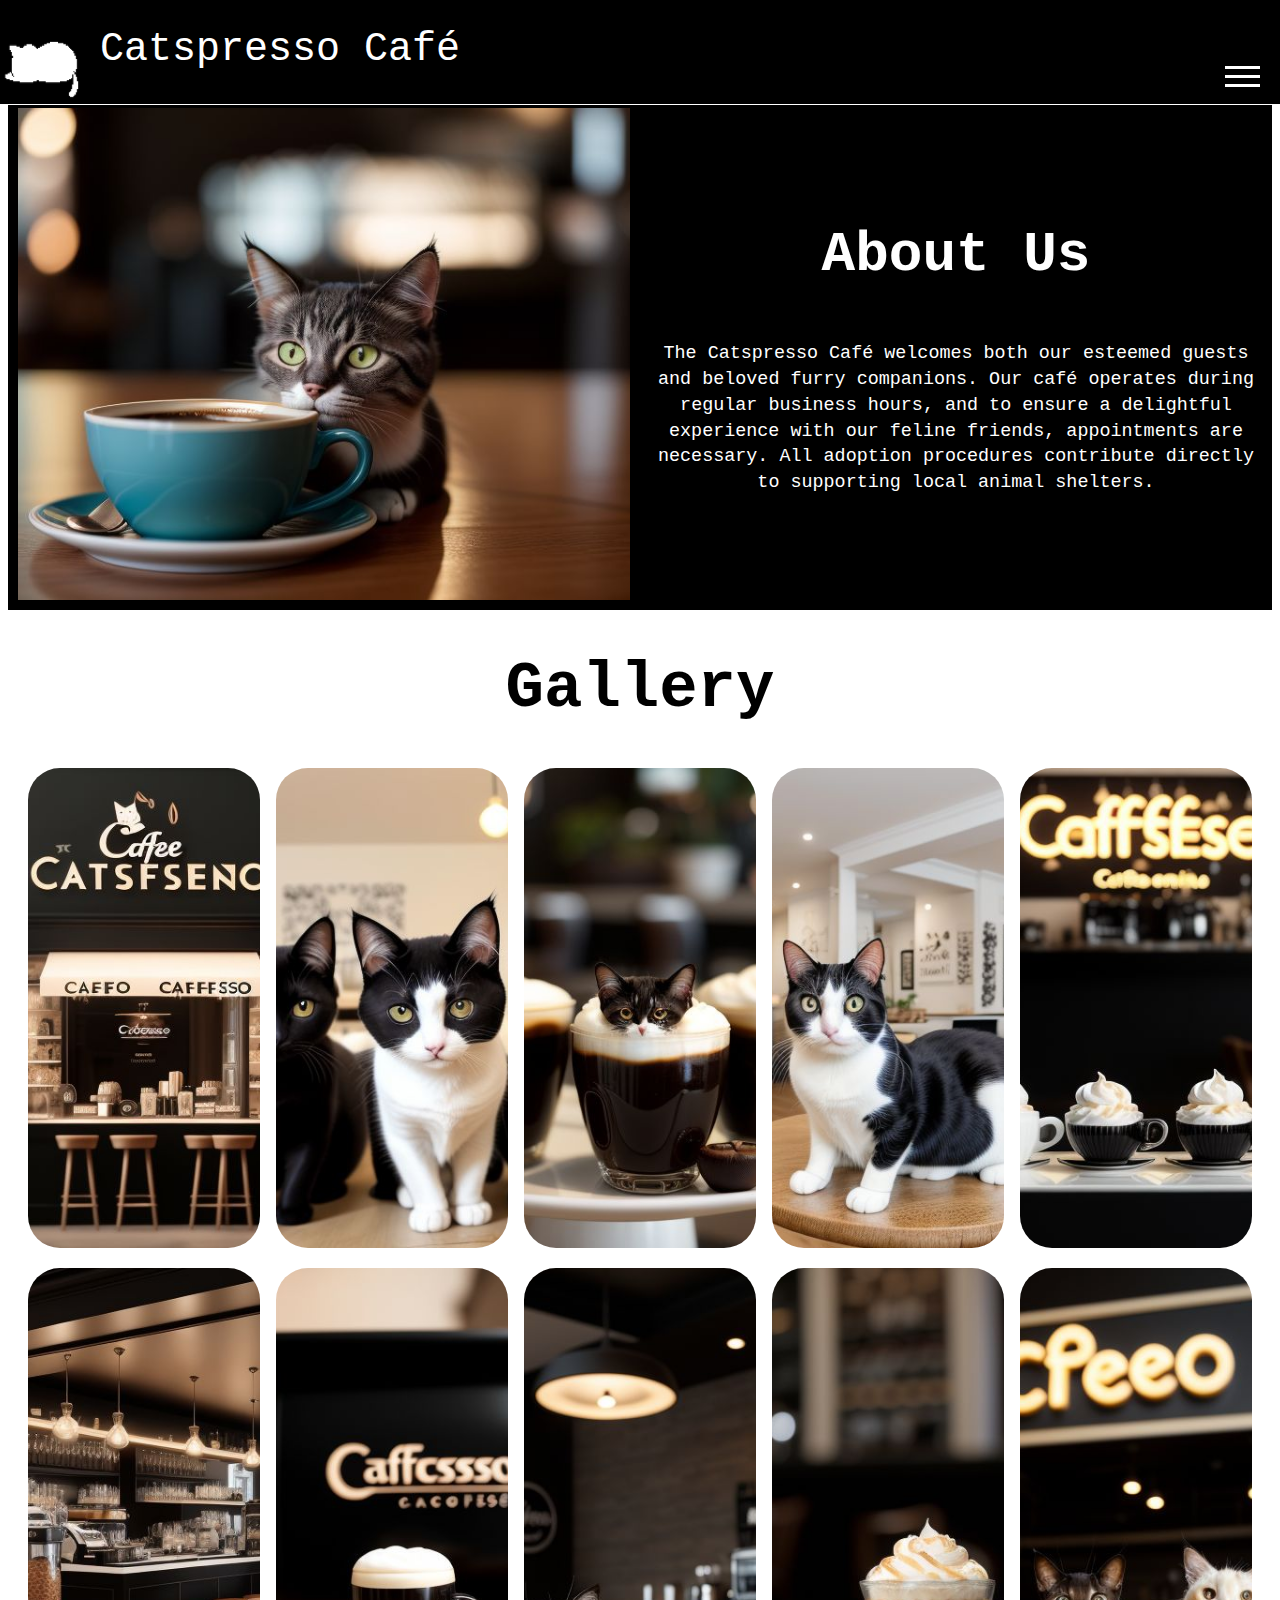
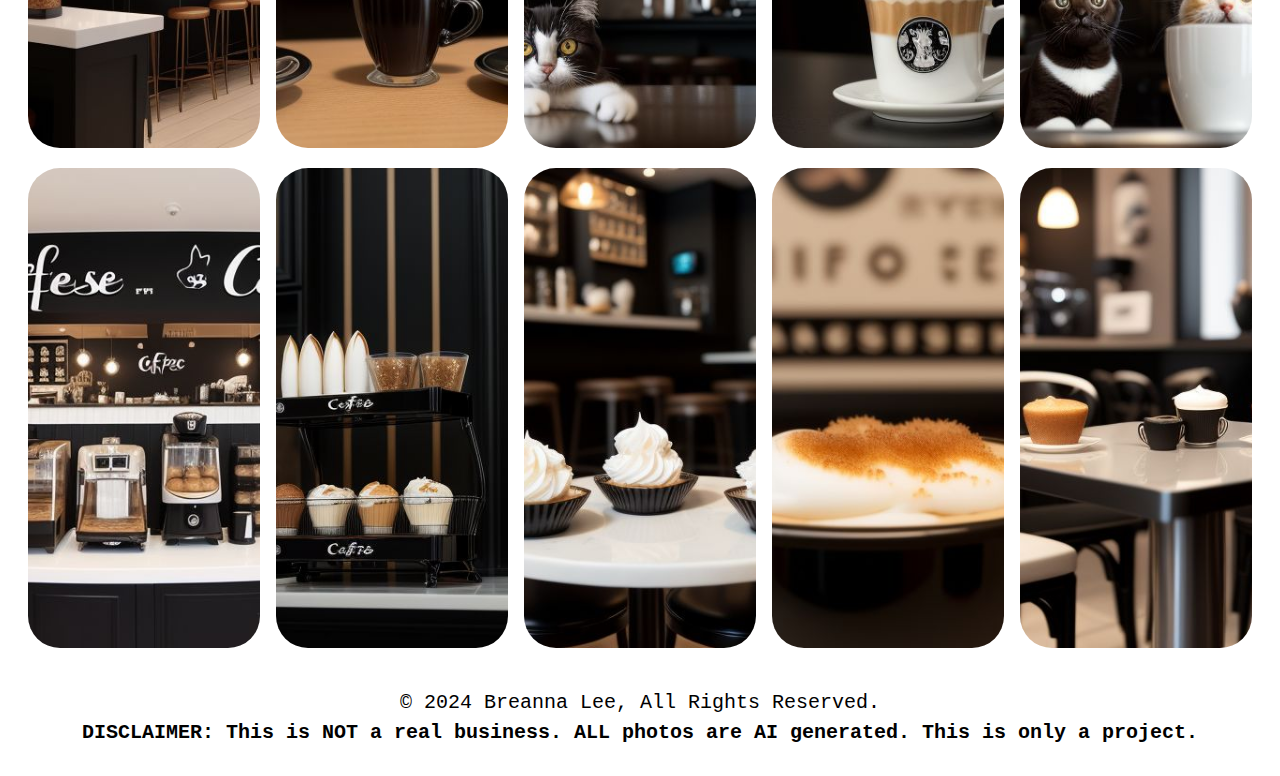
<file: index.html>
<!DOCTYPE html>
<html>

<head>
    <title>Cat Café | Love & Adopt </title>
    <link rel="stylesheet" href="./resources/css/mainStyle.css">
    <meta name="viewport" content="width=device-width, initial-scale=1.0">
    <meta charset="utf-8">
</head>

<body>
    <header>
        <div class="head">
            <div class="logo"></div>
            <div class="title">
                <h1>Catspresso Café</h1>
            </div>
            <div class="menu" onclick="myFunction(this)">
                <div class="bar1"></div>
                <div class="bar2"></div>
                <div class="bar3"></div>
            </div>
        </div>


        <script>
            function myFunction(x) {
                x.classList.toggle('change');
                var x = document.getElementById('links');
                if (x.style.display === 'block') {
                    x.style.display = 'none';
                } else {
                    x.style.display = 'block';
                }
            }
        </script>

        <nav id="links">
            <a href="index.html">Home</a>
            <a href="cats.html">The Cats</a>
            <a href="team.html">The Team</a>
            <a href="menu.html">Café Menu</a>
            <a href="contactForm.html">Contact</a>
            <a href="appointment.html">Book an Appointment</a>
        </nav>
    </header>

    <div class="row">
        <div id="cafePicture" class="column"></div>
        <div class="missionStatement column">
            <h1>About Us</h1>
            <h4>The Catspresso Café welcomes both our esteemed guests and beloved furry companions.
                Our café operates during regular business hours, and to ensure a delightful experience with our feline
                friends, appointments are necessary.
                All adoption procedures contribute directly to supporting local animal shelters.</h4>
        </div>
    </div>

    <div class="gallery">
        <h1>Gallery</h1>
    </div>
    <div class="cafeGallery">
        <div style="background-image: url('../resources/images/coffeeFlight.jpg');"></div>
        <div style="background-image: url('../resources/images/CatOnTable.jpg');"></div>
        <div style="background-image: url('../resources/images/catInCoffee');"></div>
        <div style="background-image: url('../resources/images/Cats.jpg');"></div>
        <div style="background-image: url('../resources/images/OutsideCafe');"></div>
    </div>
    <div class="cafeGallery">
        <div style="background-image: url('../resources/images/CatsWithCoffee.jpg');"></div>
        <div style="background-image: url('../resources/images/Cup.jpg');"></div>
        <div style="background-image: url('../resources/images/CuteCat.jpg');"></div>
        <div style="background-image: url('../resources/images/Products.jpg');"></div>
        <div style="background-image: url('../resources/images/CafeArea.jpg');"></div>
    </div>
    <div class="cafeGallery">
        <div style="background-image: url('../resources/images/Table.jpg');"></div>
        <div style="background-image: url('../resources/images/CloseUp.jpg');"></div>
        <div style="background-image: url('../resources/images/Cupcakes.jpg');"></div>
        <div style="background-image: url('../resources/images/Bakery.jpg');"></div>
        <div style="background-image: url('../resources/images/CafeBar.jpg');"></div>
    </div>
    <footer>
        <div>
            <span>© 2024 Breanna Lee, All Rights Reserved.<br></span>
            <span><strong>DISCLAIMER: This is NOT a real business.
                    ALL photos are AI generated. This is only a project. </strong></span>
        </div>
    </footer>


</body>

</html>
</file>
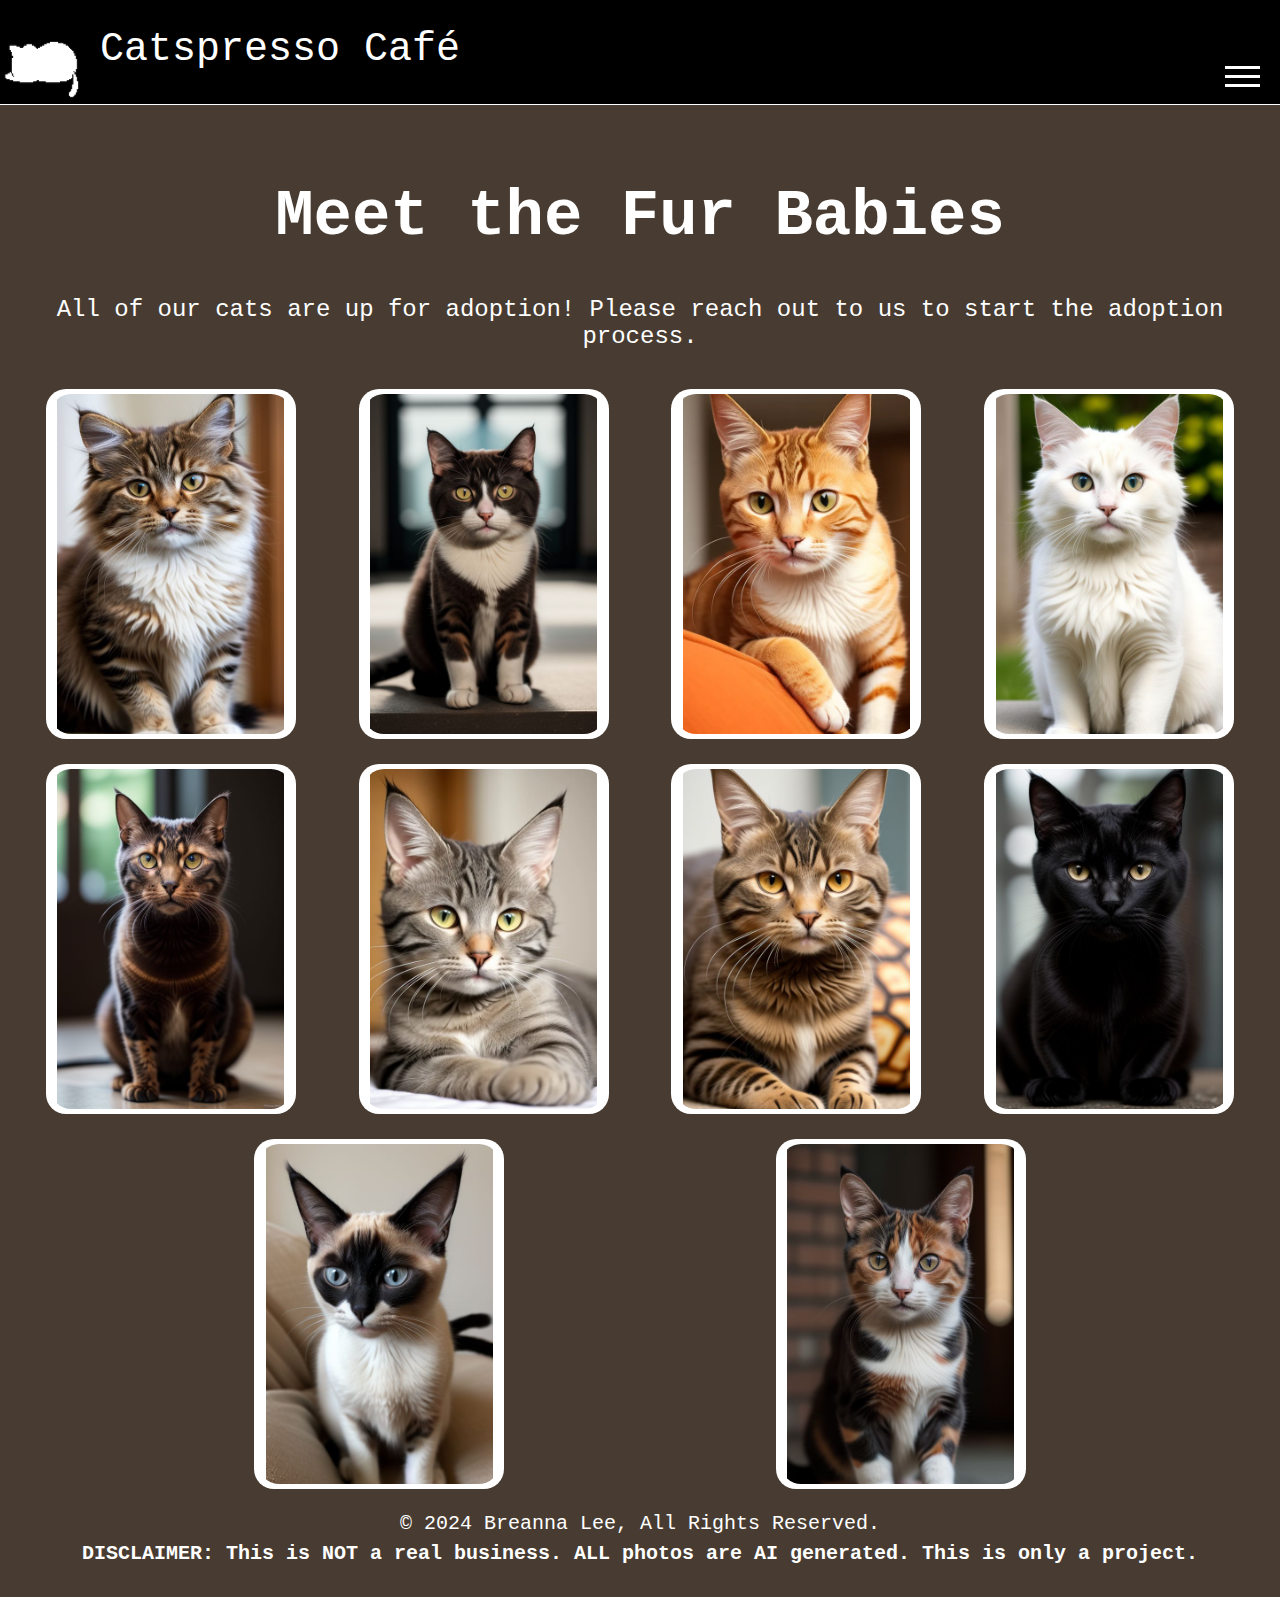
<file: cats.html>
<!DOCTYPE html>
<html>
    <head>
        <title> Cats | Catspresso Café  </title>
        <link rel="stylesheet" href="./resources/css/mainStyle.css">
        <link rel="stylesheet" href="./resources/css/catsStyle.css">
        <meta name="viewport" content="width=device-width, initial-scale=1.0">
        <meta charset="utf-8">
    </head>
    <body>
        <header>
            <div class="head">
                <div class="logo"></div>
                <div class="title">
                    <h1>Catspresso Café</h1>
                </div>
                <div class="menu" onclick="myFunction(this)">
                    <div class="bar1"></div>
                    <div class="bar2"></div>
                    <div class="bar3"></div>
                </div>
            </div>
            
            <script>
                function myFunction(x){
                    x.classList.toggle('change');
                    var x = document.getElementById('links');
                    if (x.style.display === 'block'){
                        x.style.display = 'none';
                    } else {
                        x.style.display = 'block';
                    }
                }
            </script>
    
            <nav id="links">
                <a href="index.html">Home</a>
                <a href="cats.html">The Cats</a>
                <a href="team.html">The Team</a>
                <a href="menu.html">Café Menu</a>
                <a href="contactForm.html">Contact</a>
                <a href="appointment.html">Book an Appointment</a>
            </nav>
        </header>
        <div id="ourCats">
            <h1>Meet the Fur Babies</h1>
            <p>All of our cats are up for adoption! Please reach out to us to start the adoption process.</p>
            <div class="container">
                <div class="wrapper">
                    <div class=" card cardFront">
                        <img src="./resources/images/Angel.jpg">
                    </div>
                    <div class="card cardBack">
                        <img src="./resources/images/Angel.jpg">
                        <div class="info">
                            <h1>Angel</h1>
                            <h2>Age: 1 year<br>Sex: Female</h2>
                            <h3>I am a sweetheart. I love cuddles and playing with string.</h3>
                        </div>
                    </div>
                </div>
                <div class="wrapper">
                    <div class=" card cardFront">
                        <img src="./resources/images/Baby.jpg">
                    </div>
                    <div class="card cardBack">
                        <img src="./resources/images/Baby.jpg">
                        <div class="info">
                            <h1>Baby</h1>
                            <h2>Age: 1 year<br>Sex: Female</h2>
                            <h3>I am a sweetheart. I love cuddles and playing with string.</h3>
                        </div>
                    </div>
                </div>
                <div class="wrapper">
                    <div class=" card cardFront">
                        <img src="./resources/images/Buddy">
                    </div>
                    <div class="card cardBack">
                        <img src="./resources/images/Buddy">
                        <div class="info">
                            <h1>Buddy</h1>
                            <h2>Age: 1 year<br>Sex: Female</h2>
                            <h3>I am a sweetheart. I love cuddles and playing with string.</h3>
                        </div>
                    </div>
                </div>
                <div class="wrapper">
                    <div class=" card cardFront">
                        <img src="./resources/images/Casper.jpg">
                    </div>
                    <div class="card cardBack">
                        <img src="./resources/images/Casper.jpg">
                        <div class="info">
                            <h1>Casper</h1>
                            <h2>Age: 1 year<br>Sex: Female</h2>
                            <h3>I am a sweetheart. I love cuddles and playing with string.</h3>
                        </div>
                    </div>
                </div>
                <div class="wrapper">
                    <div class=" card cardFront">
                        <img src="./resources/images/Cookie.jpg">
                    </div>
                    <div class="card cardBack">
                        <img src="./resources/images/Cookie.jpg">
                        <div class="info">
                            <h1>Cookie</h1>
                            <h2>Age: 1 year<br>Sex: Female</h2>
                            <h3>I am a sweetheart. I love cuddles and playing with string.</h3>
                        </div>
                    </div>
                </div>
                <div class="wrapper">
                    <div class=" card cardFront">
                        <img src="./resources/images/Henry.webp">
                    </div>
                    <div class="card cardBack">
                        <img src="./resources/images/Henry.webp">
                        <div class="info">
                            <h1>Henry</h1>
                            <h2>Age: 1 year<br>Sex: Female</h2>
                            <h3>I am a sweetheart. I love cuddles and playing with string.</h3>
                        </div>
                    </div>
                </div>
                <div class="wrapper">
                    <div class=" card cardFront">
                        <img src="./resources/images/Mocha.jpg">
                    </div>
                    <div class="card cardBack">
                        <img src="./resources/images/Mocha.jpg">
                        <div class="info">
                            <h1>Mocha</h1>
                            <h2>Age: 1 year<br>Sex: Female</h2>
                            <h3>I am a sweetheart. I love cuddles and playing with string.</h3>
                        </div>
                    </div>
                </div>
                <div class="wrapper">
                    <div class=" card cardFront">
                        <img src="./resources/images/Night.jpg">
                    </div>
                    <div class="card cardBack">
                        <img src="./resources/images/Night.jpg">
                        <div class="info">
                            <h1>Night</h1>
                            <h2>Age: 1 year<br>Sex: Female</h2>
                            <h3>I am a sweetheart. I love cuddles and playing with string.</h3>
                        </div>
                    </div>
                </div>
                <div class="wrapper">
                    <div class=" card cardFront">
                        <img src="./resources/images/Paws.jpg">
                    </div>
                    <div class="card cardBack">
                        <img src="./resources/images/Paws.jpg">
                        <div class="info">
                            <h1>Paws</h1>
                            <h2>Age: 1 year<br>Sex: Female</h2>
                            <h3>I am a sweetheart. I love cuddles and playing with string.</h3>
                        </div>
                    </div>
                </div>
                <div class="wrapper">
                    <div class=" card cardFront">
                        <img src="./resources/images/Penelope.jpg">
                    </div>
                    <div class="card cardBack">
                        <img src="./resources/images/Penelope.jpg">
                        <div class="info">
                            <h1>Penelope</h1>
                            <h2>Age: 1 year<br>Sex: Female</h2>
                            <h3>I am a sweetheart. I love cuddles and playing with string.</h3>
                        </div>
                    </div>
                </div>
            </div>
        </div>
        <footer>
            <div>
                <span>© 2024 Breanna Lee, All Rights Reserved.<br></span>
                <span><strong>DISCLAIMER: This is NOT a real business. 
                        ALL photos are AI generated. This is only a project. </strong></span>
            </div>
        </footer>
    </body>
</html>
</file>
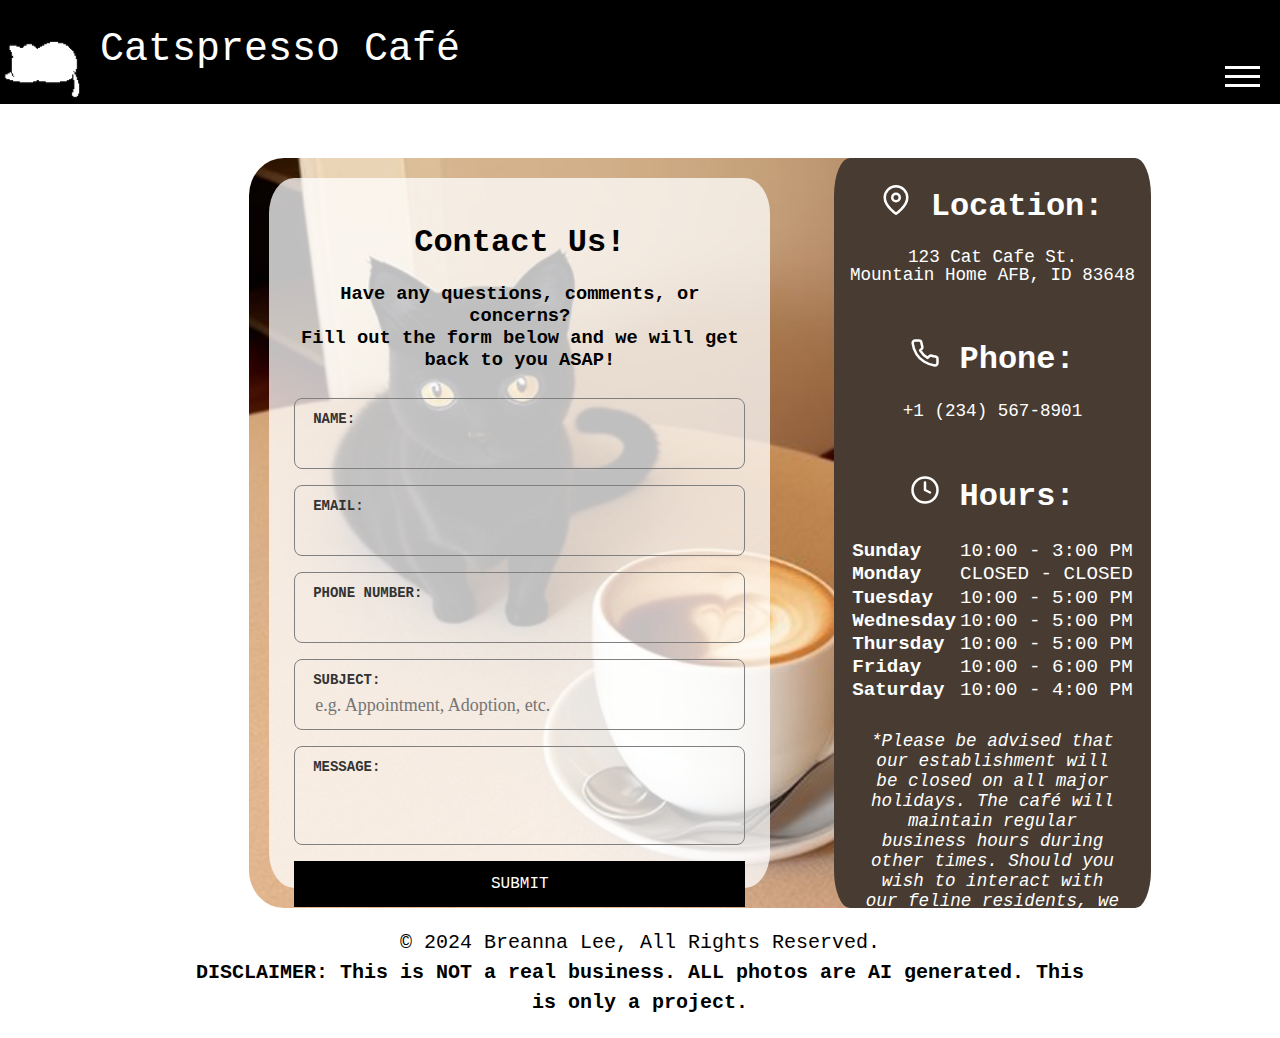
<file: contactForm.html>
<!DOCTYPE html>
<html>

<head>
    <title> Contact | Catspresso Café</title>
    <link rel="stylesheet" href="./resources/css/mainStyle.css">
    <link rel="stylesheet" href="./resources/css/contactForm.css">
    <meta name="viewport" content="width=device-width, initial-scale=1.0">
    <meta charset="utf-8">
</head>

<body>
    <header>
        <div class="head">
            <div class="logo"></div>
            <div class="title">
                <h1>Catspresso Café</h1>
            </div>
            <div class="menu" onclick="myFunction(this)">
                <div class="bar1"></div>
                <div class="bar2"></div>
                <div class="bar3"></div>
            </div>
        </div>
        
        <script>
            function myFunction(x){
                x.classList.toggle('change');
                var x = document.getElementById('links');
                if (x.style.display === 'block'){
                    x.style.display = 'none';
                } else {
                    x.style.display = 'block';
                }
            }
        </script>

        <nav id="links">
            <a href="index.html">Home</a>
            <a href="cats.html">The Cats</a>
            <a href="team.html">The Team</a>
            <a href="menu.html">Café Menu</a>
            <a href="contactForm.html">Contact</a>
            <a href="appointment.html">Book an Appointment</a>
        </nav>
    </header>
    <main>
        <div class="container">
            <div class="box left">
                <div class="contactForm">
                    <h1>Contact Us!</h1>
                    <h3>Have any questions, comments, or concerns?<br>
                        Fill out the form below and we will get back to you ASAP!</h3>
                    <form>
                        <div class="textBox">
                            <label>Name: </label>
                            <input type="text" name="" value="">
                        </div>
                        <div class="textBox">
                            <label>Email: </label>
                            <input type="text" name="" value="">
                        </div>
                        <div class="textBox">
                            <label>Phone Number: </label>
                            <input type="tel" name="" value="">
                        </div>
                        <div class="textBox">
                            <label>Subject: </label>
                            <input type="text" name="" placeholder="e.g. Appointment, Adoption, etc." value="">
                        </div>
                        <div class="textBox">
                            <label>Message: </label>
                            <textarea name="message"></textarea>
                        </div>
                    </form>
                    <a class="submitButton">Submit</a>
                </div>
            </div>

            <div class="box right">
                <div class="contactDetails">
                    <div class="location">
                        <h2><img src='./resources/images/map-pin.svg'> Location:</h2>
                        <p>123 Cat Cafe St.<br>Mountain Home AFB, ID 83648</p>
                    </div>
                    <div class="phone">
                        <h2><img src='./resources/images/phone.svg'> Phone:</h2>
                        <p>+1 (234) 567-8901</p>
                    </div>
                    <div class="hours">
                        <h2><img src="./resources/images/clock.svg"> Hours:</h2>
                        <table>
                            <tr>
                                <td><strong>Sunday</strong></td>
                                <td>10:00 - 3:00 PM</td>
                            </tr>
                            <tr>
                                <td><strong>Monday</strong></td>
                                <td>CLOSED - CLOSED</td>
                            </tr>
                            <tr>
                                <td><strong>Tuesday</strong></td>
                                <td>10:00 - 5:00 PM</td>
                            </tr>
                            <tr>
                                <td><strong>Wednesday</strong></td>
                                <td>10:00 - 5:00 PM</td>
                            </tr>
                            <tr>
                                <td><strong>Thursday</strong></td>
                                <td>10:00 - 5:00 PM</td>
                            </tr>
                            <tr>
                                <td><strong>Friday</strong></td>
                                <td>10:00 - 6:00 PM</td>
                            </tr>
                            <tr>
                                <td><strong>Saturday</strong></td>
                                <td>10:00 - 4:00 PM</td>
                            </tr>
                        </table>
                    </div>
                    <p class="note"><em>*Please be advised that our establishment will be closed on all major holidays.
                            The café will maintain regular business hours during other times.
                            Should you wish to interact with our feline residents, we kindly request that you schedule
                            an appointment in advance.
                            Thank you for your understanding and cooperation.*</em>
                    <p>


                </div>
            </div>
        </div>
        <footer>
            <div>
                <span>© 2024 Breanna Lee, All Rights Reserved.<br></span>
                <span><strong>DISCLAIMER: This is NOT a real business.
                        ALL photos are AI generated. This is only a project. </strong></span>
            </div>
        </footer>

    </main>

</body>

</html>
</file>
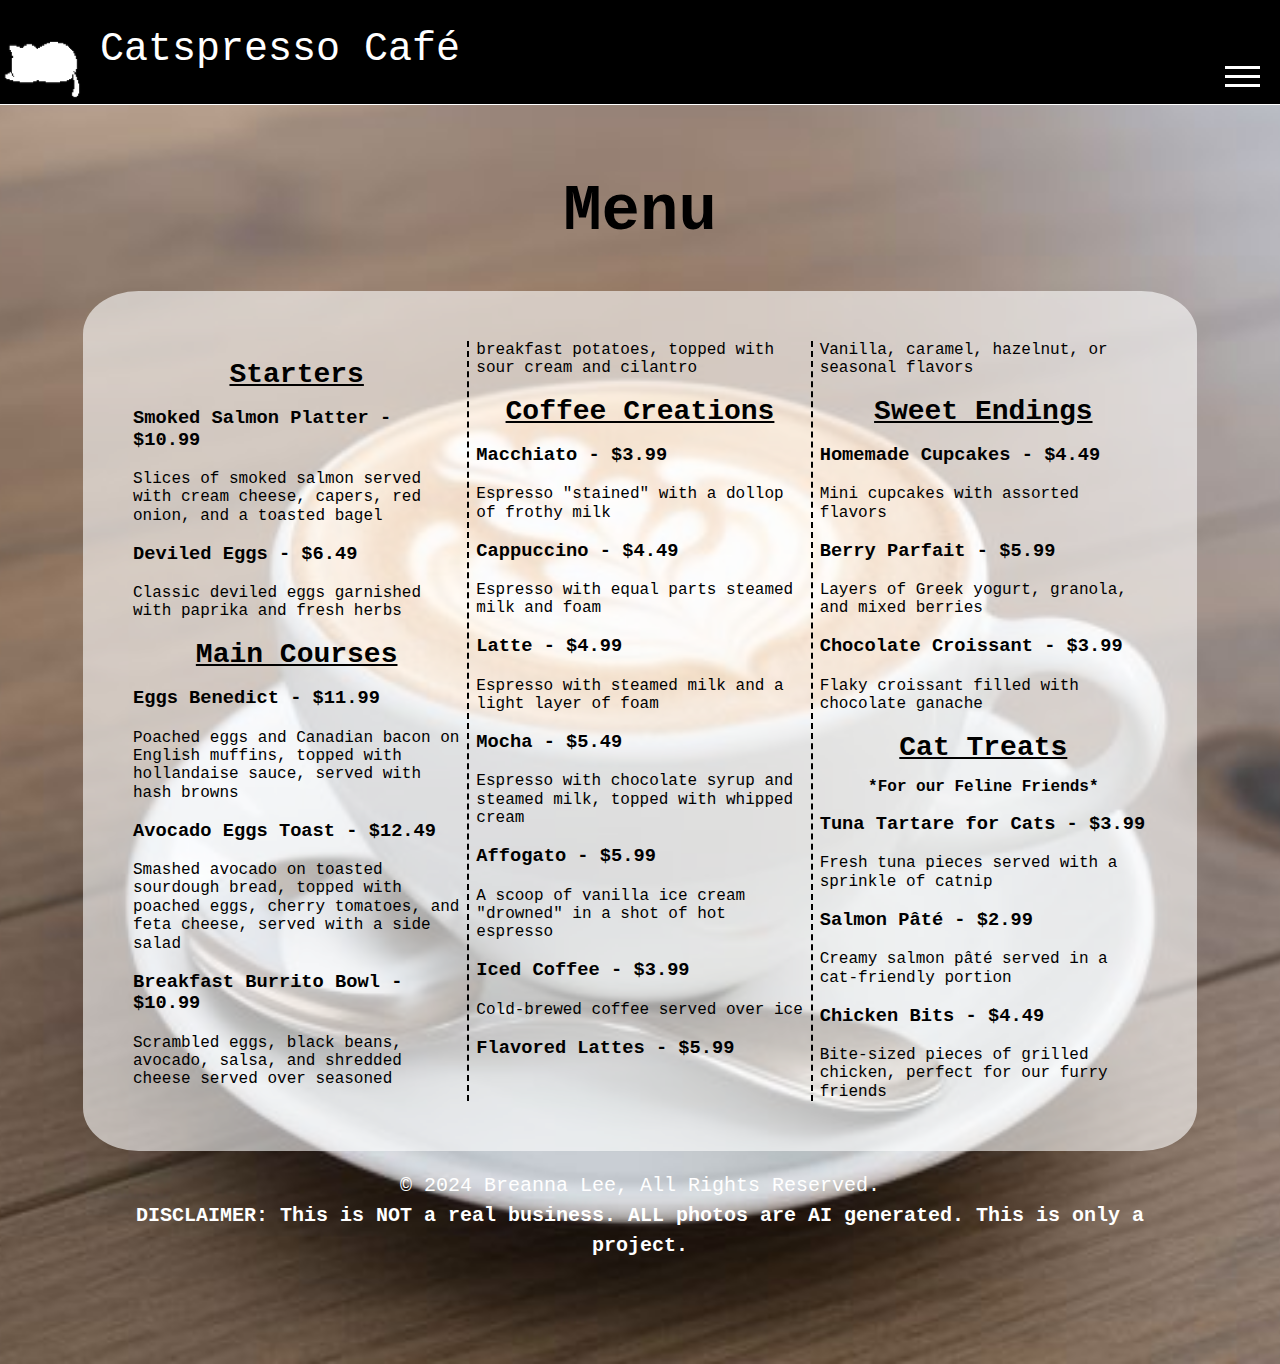
<file: menu.html>
<!DOCTYPE html>
<html>

<head>
    <title> Menu | Catspresso Café </title>
    <link rel="stylesheet" href="./resources/css/mainStyle.css">
    <link rel="stylesheet" href="./resources/css/menuStyle.css">
    <meta name="viewport" content="width=device-width, initial-scale=1.0">
    <meta charset="utf-8">
</head>

<body>
    <header>
        <div class="head">
            <div class="logo"></div>
            <div class="title">
                <h1>Catspresso Café</h1>
            </div>
            <div class="menu" onclick="myFunction(this)">
                <div class="bar1"></div>
                <div class="bar2"></div>
                <div class="bar3"></div>
            </div>
        </div>
        
        <script>
            function myFunction(x){
                x.classList.toggle('change');
                var x = document.getElementById('links');
                if (x.style.display === 'block'){
                    x.style.display = 'none';
                } else {
                    x.style.display = 'block';
                }
            }
        </script>

        <nav id="links">
            <a href="index.html">Home</a>
            <a href="cats.html">The Cats</a>
            <a href="team.html">The Team</a>
            <a href="menu.html">Café Menu</a>
            <a href="contactForm.html">Contact</a>
            <a href="appointment.html">Book an Appointment</a>
        </nav>
    </header>
    <main>
        <div class="menuTitle">
            <h1>Menu</h1>
        </div>
        <div class="cafeMenu">

            <div id="starters">
                <h2>Starters</h2>
                <h3>Smoked Salmon Platter - $10.99</h3>
                <p>Slices of smoked salmon served with cream cheese, capers, red onion, and a toasted bagel</p>
                <h3>Deviled Eggs - $6.49</h3>
                <p>Classic deviled eggs garnished with paprika and fresh herbs</p>
            </div>


            <div id="mainCourses">
                <h2>Main Courses</h2>
                <h3>Eggs Benedict - $11.99</h3>
                <p>Poached eggs and Canadian bacon on English muffins, topped with hollandaise sauce, served with hash
                    browns</p>
                <h3>Avocado Eggs Toast - $12.49</h3>
                <p>Smashed avocado on toasted sourdough bread, topped with poached eggs, cherry tomatoes, and feta
                    cheese, served with a side salad</p>
                <h3>Breakfast Burrito Bowl - $10.99</h3>
                <p>Scrambled eggs, black beans, avocado, salsa, and shredded cheese served over seasoned breakfast
                    potatoes, topped with sour cream and cilantro</p>


            </div>
            <div id="coffeeCreations">
                <h2>Coffee Creations</h2>
                <h3>Macchiato - $3.99 </h3>
                <p>Espresso "stained" with a dollop of frothy milk</p>
                <h3>Cappuccino - $4.49</h3>
                <p>Espresso with equal parts steamed milk and foam</p>
                <h3>Latte - $4.99</h3>
                <p>Espresso with steamed milk and a light layer of foam</p>
                <h3>Mocha - $5.49</h3>
                <p>Espresso with chocolate syrup and steamed milk, topped with whipped cream</p>
                <h3>Affogato - $5.99</h3>
                <p>A scoop of vanilla ice cream "drowned" in a shot of hot espresso</p>
                <h3>Iced Coffee - $3.99</h3>
                <p> Cold-brewed coffee served over ice</p>
                <h3>Flavored Lattes - $5.99</h3>
                <p>Vanilla, caramel, hazelnut, or seasonal flavors</p>
            </div>

            <div id="sweetEndings">
                <h2>Sweet Endings</h2>
                <h3>Homemade Cupcakes - $4.49</h3>
                <p>Mini cupcakes with assorted flavors</p>
                <h3>Berry Parfait - $5.99</h3>
                <p> Layers of Greek yogurt, granola, and mixed berries</p>
                <h3>Chocolate Croissant - $3.99</h3>
                <p> Flaky croissant filled with chocolate ganache</p>
            </div>

            <div id="catTreats">
                <h2>Cat Treats</h2>
                <h4>*For our Feline Friends*</h4>
                <h3>Tuna Tartare for Cats - $3.99</h3>
                <p>Fresh tuna pieces served with a sprinkle of catnip</p>
                <h3>Salmon Pâté - $2.99</h3>
                <p>Creamy salmon pâté served in a cat-friendly portion</p>
                <h3>Chicken Bits - $4.49</h3>
                <p>Bite-sized pieces of grilled chicken, perfect for our furry friends</p>
            </div>

        </div>
        <footer>
            <div>
                <span>© 2024 Breanna Lee, All Rights Reserved.<br></span>
                <span><strong>DISCLAIMER: This is NOT a real business. 
                        ALL photos are AI generated. This is only a project. </strong></span>
            </div>
        </footer>

    </main>
</file>
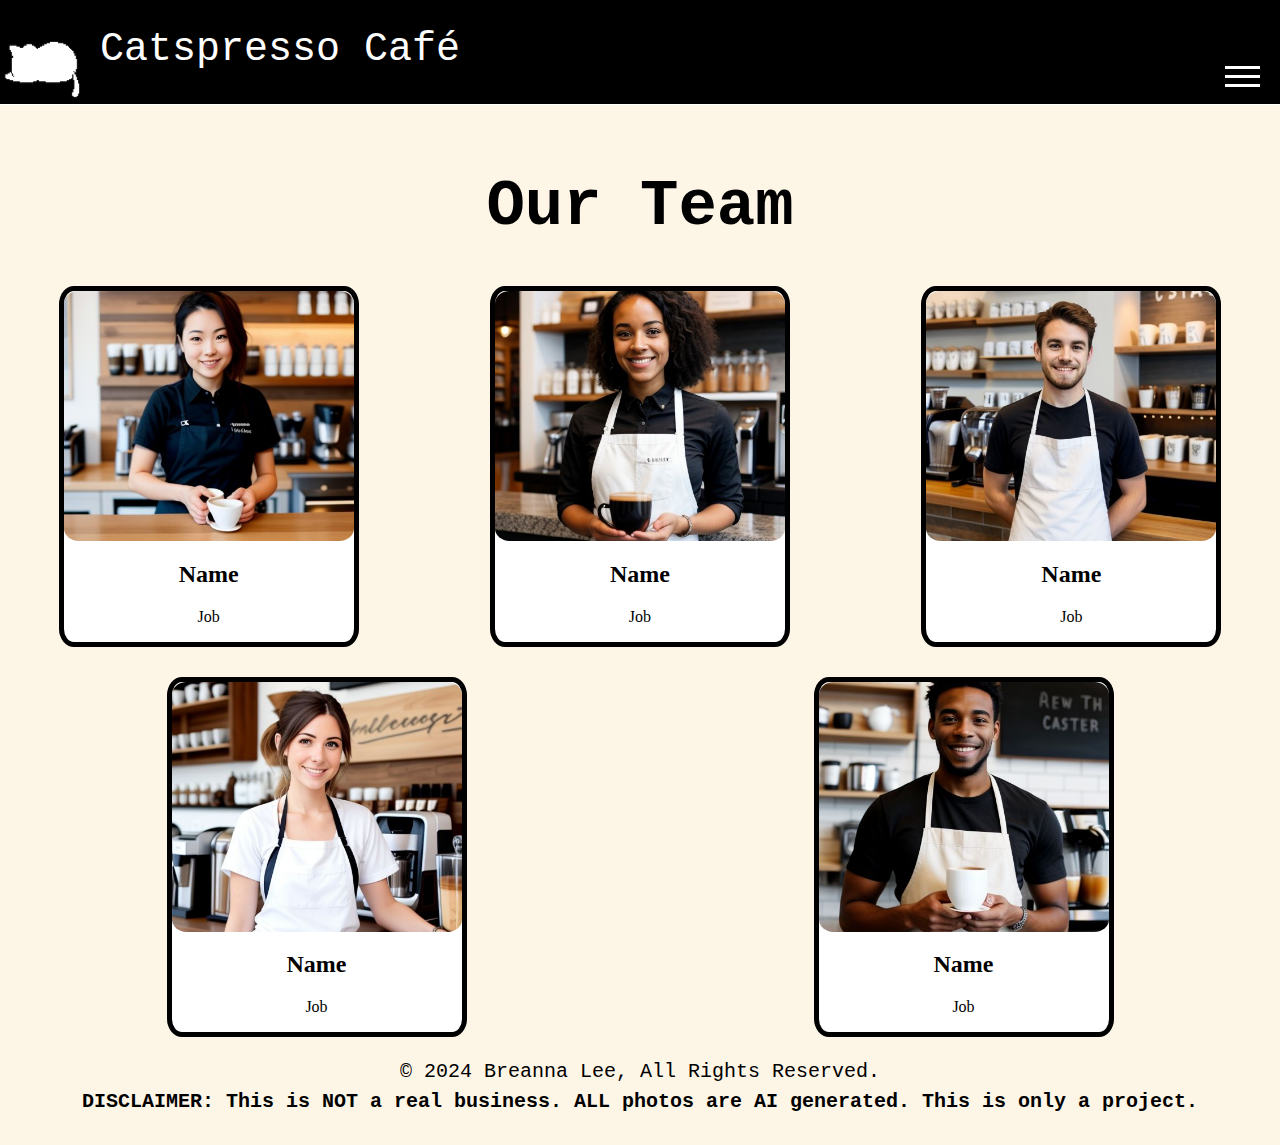
<file: team.html>
<!DOCTYPE html>
<html>

<head>
    <title> Team | Catspresso Café </title>
    <link rel="stylesheet" href="./resources/css/mainStyle.css">
    <link rel="stylesheet" href="./resources/css/teamStyle.css">
    <meta name="viewport" content="width=device-width, initial-scale=1.0">
    <meta charset="utf-8">
</head>

<body>
    <header>
        <div class="head">
            <div class="logo"></div>
            <div class="title">
                <h1>Catspresso Café</h1>
            </div>
            <div class="menu" onclick="myFunction(this)">
                <div class="bar1"></div>
                <div class="bar2"></div>
                <div class="bar3"></div>
            </div>
        </div>
        
        <script>
            function myFunction(x){
                x.classList.toggle('change');
                var x = document.getElementById('links');
                if (x.style.display === 'block'){
                    x.style.display = 'none';
                } else {
                    x.style.display = 'block';
                }
            }
        </script>

        <nav id="links">
            <a href="index.html">Home</a>
            <a href="cats.html">The Cats</a>
            <a href="team.html">The Team</a>
            <a href="menu.html">Café Menu</a>
            <a href="contactForm.html">Contact</a>
            <a href="appointment.html">Book an Appointment</a>
        </nav>
    </header>
    <div class="pageTitle">
        <h1>Our Team</h1>
    </div>
    
    <div class="container">
        <div class="box">
            <div class="thumbnail sarah"></div>
            <div class="content">
                <h2>Name</h2>
                <p>Job</p>
            </div>
        </div>
        <div class="box">
            <div class="thumbnail ava"></div>
            <div class="content">
                <h2>Name</h2>
                <p>Job</p>
            </div>
        </div>
        <div class="box">
            <div class="thumbnail colin">
            </div>
            <div class="content">
                <h2>Name</h2>
                <p>Job</p>
            </div>
        </div>
        <div class="box">
            <div class="thumbnail hannah"></div>
            <div class="content">
                <h2>Name</h2>
                <p>Job</p>
            </div>
        </div>
        <div class="box">
            <div class="thumbnail damion"></div>
            <div class="content">
                <h2>Name</h2>
                <p>Job</p>
            </div>
        </div>
    </div>

    <footer>
        <span>© 2024 Breanna Lee, All Rights Reserved.<br></span>
        <span><strong>DISCLAIMER: This is NOT a real business.
                ALL photos are AI generated. This is only a project. </strong></span>

    </footer>
</body>

</html>

<!--
            <div class="teamGrid">
                <div class="polaroid">
                    <img src="../CoffeeCompany/resources/images/SarahBarista.jpg">
                    <h2>Sarah</h2>
                    <h3>Owner</h3>
                </div>
                <div class="polaroid">
                    <img src="../CoffeeCompany/resources/images/DamionBarista.jpg">
                    <h2>Damion</h2>
                    <h3>Caretaker/Barista</h3>
                </div>
                <div class="polaroid">
                    <img src="../CoffeeCompany/resources/images/MeredithBarista.jpg">
                    <h2>Meredith</h2>
                    <h3>Caretaker/Barista</h3>
                </div>
                <div class="polaroid">
                    <img src="../CoffeeCompany/resources/images/JohnBarista.jpg">
                    <h2>John</h2>
                    <h3>Caretaker/Barista</h3>
                </div>
                <div class="polaroid">
                    <img src="../CoffeeCompany/resources/images/JackieBarista.jpg">
                    <h2>Jackie</h2>
                    <h3>Adoption</h3>
                </div>
            </div>-->
</file>
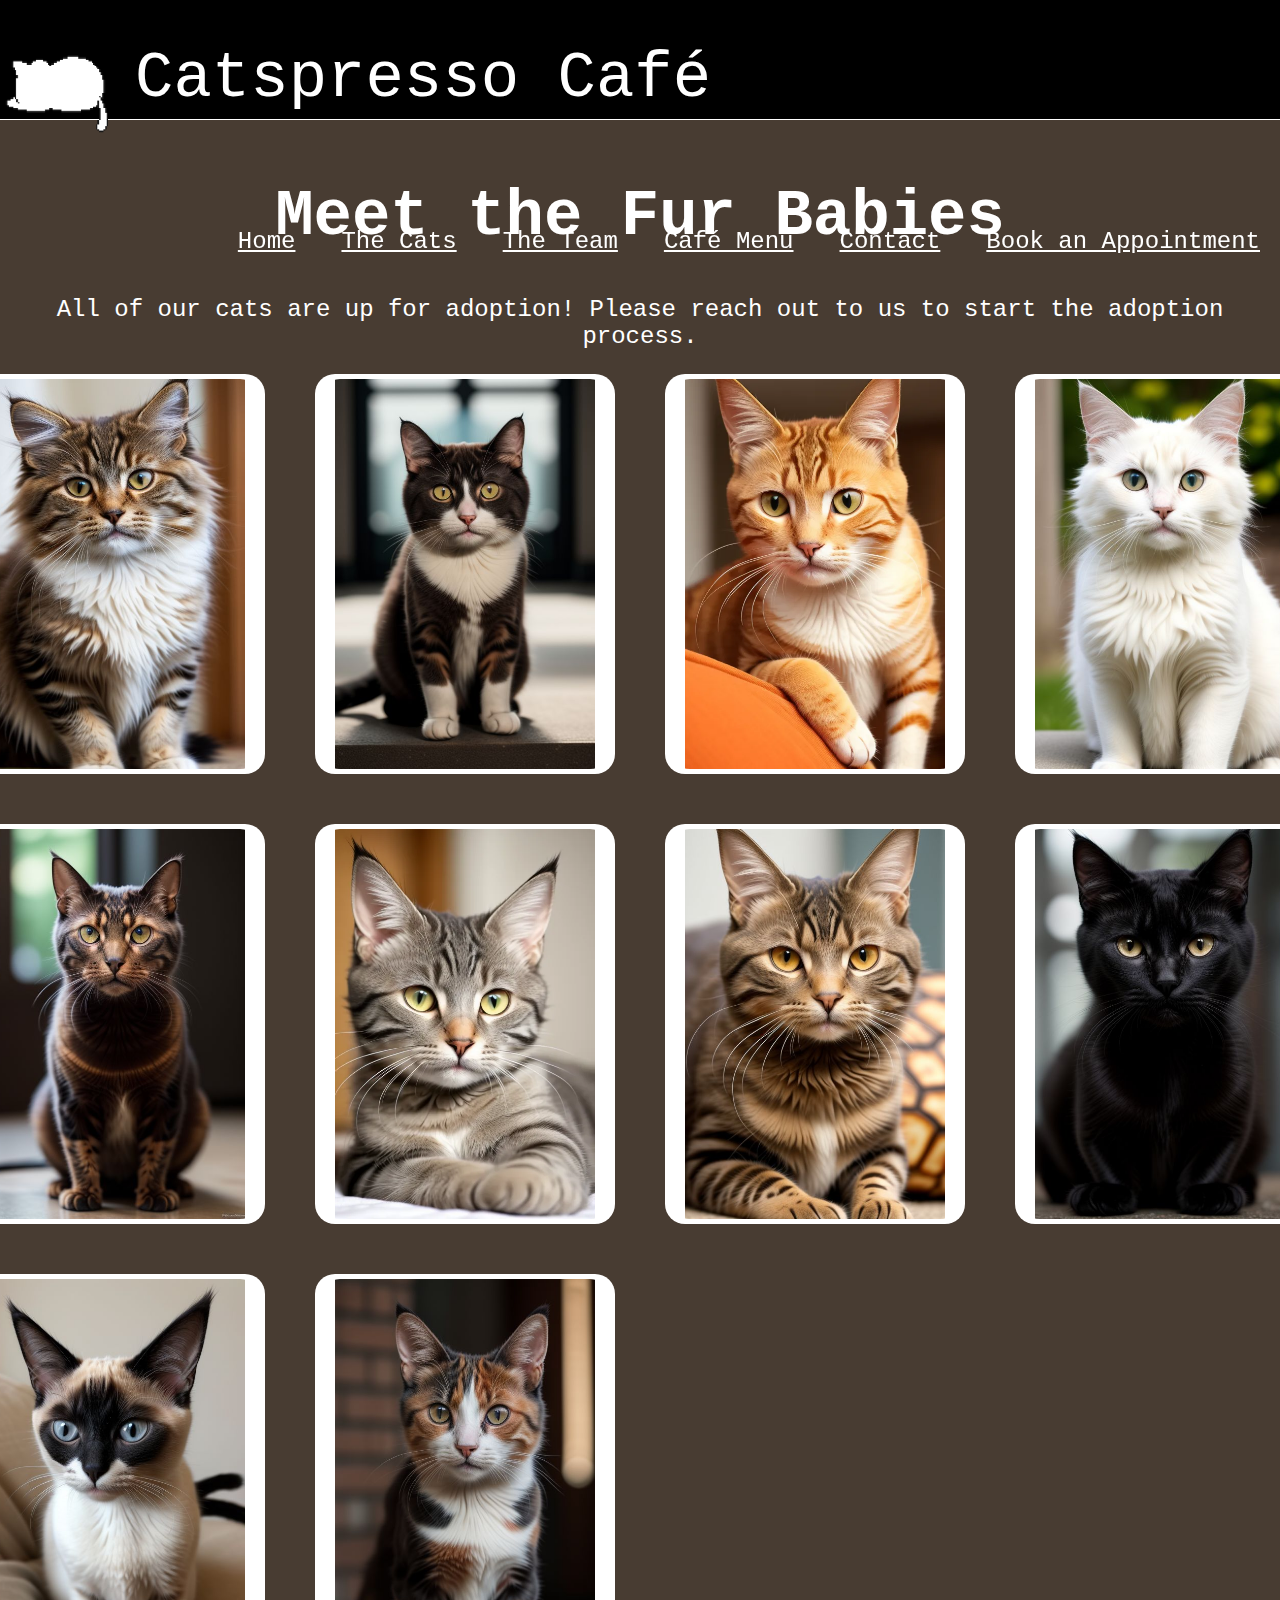
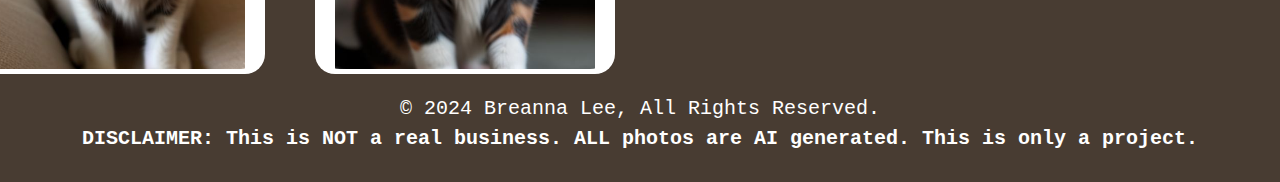
<file: CoffeeCompany/cats.html>
<!DOCTYPE html>
<html>
    <head>
        <title> Cats | Catspresso Café  </title>
        <link rel="stylesheet" href="./resources/css/mainStyle.css">
        <link rel="stylesheet" href="./resources/css/catsStyle.css">
        <meta name="viewport" content="width=device-width, initial-scale=1.0">
        <meta charset="utf-8">
    </head>
    <body class="head">
        <header>
            <div class="title">
                <div class="logo"></div>
                <h1>Catspresso Café</h1>
                <div class="menu" onclick="myFunction(this)">
                    <div class="bar1"></div>
                    <div class="bar2"></div>
                    <div class="bar3"></div>
                </div>
            </div>
            
            <script>
                function myFunction(x){
                    x.classList.toggle('change');
                    var x = document.getElementById('links');
                    if (x.style.display === 'block'){
                        x.style.display = 'none';
                    } else {
                        x.style.display = 'block';
                    }
                }
            </script>
    
            <nav id="links">
                <a href="index.html">Home</a>
                <a href="cats.html">The Cats</a>
                <a href="team.html">The Team</a>
                <a href="menu.html">Café Menu</a>
                <a href="contactForm.html">Contact</a>
                <a href="appointment.html">Book an Appointment</a>
            </nav>
        </header>
        <div id="ourCats">
            <h1>Meet the Fur Babies</h1>
            <p>All of our cats are up for adoption! Please reach out to us to start the adoption process.</p>
            <div class="grid">
                <div class="wrapper">
                    <div class=" card cardFront">
                        <img src="./resources/images/Angel.jpg">
                    </div>
                    <div class="card cardBack">
                        <img src="./resources/images/Angel.jpg">
                        <div class="info">
                            <h1>Angel</h1>
                            <h2>Age: 1 year<br>Sex: Female</h2>
                            <h3>I am a sweetheart. I love cuddles and playing with string.</h3>
                        </div>
                    </div>
                </div>
                <div class="wrapper">
                    <div class=" card cardFront">
                        <img src="./resources/images/Baby.jpg">
                    </div>
                    <div class="card cardBack">
                        <img src="./resources/images/Baby.jpg">
                        <div class="info">
                            <h1>Baby</h1>
                            <h2>Age: 1 year<br>Sex: Female</h2>
                            <h3>I am a sweetheart. I love cuddles and playing with string.</h3>
                        </div>
                    </div>
                </div>
                <div class="wrapper">
                    <div class=" card cardFront">
                        <img src="./resources/images/Buddy">
                    </div>
                    <div class="card cardBack">
                        <img src="./resources/images/Buddy">
                        <div class="info">
                            <h1>Buddy</h1>
                            <h2>Age: 1 year<br>Sex: Female</h2>
                            <h3>I am a sweetheart. I love cuddles and playing with string.</h3>
                        </div>
                    </div>
                </div>
                <div class="wrapper">
                    <div class=" card cardFront">
                        <img src="./resources/images/Casper.jpg">
                    </div>
                    <div class="card cardBack">
                        <img src="./resources/images/Casper.jpg">
                        <div class="info">
                            <h1>Casper</h1>
                            <h2>Age: 1 year<br>Sex: Female</h2>
                            <h3>I am a sweetheart. I love cuddles and playing with string.</h3>
                        </div>
                    </div>
                </div>
                <div class="wrapper">
                    <div class=" card cardFront">
                        <img src="./resources/images/Cookie.jpg">
                    </div>
                    <div class="card cardBack">
                        <img src="./resources/images/Cookie.jpg">
                        <div class="info">
                            <h1>Cookie</h1>
                            <h2>Age: 1 year<br>Sex: Female</h2>
                            <h3>I am a sweetheart. I love cuddles and playing with string.</h3>
                        </div>
                    </div>
                </div>
                <div class="wrapper">
                    <div class=" card cardFront">
                        <img src="./resources/images/Henry.webp">
                    </div>
                    <div class="card cardBack">
                        <img src="./resources/images/Henry.webp">
                        <div class="info">
                            <h1>Henry</h1>
                            <h2>Age: 1 year<br>Sex: Female</h2>
                            <h3>I am a sweetheart. I love cuddles and playing with string.</h3>
                        </div>
                    </div>
                </div>
                <div class="wrapper">
                    <div class=" card cardFront">
                        <img src="./resources/images/Mocha.jpg">
                    </div>
                    <div class="card cardBack">
                        <img src="./resources/images/Mocha.jpg">
                        <div class="info">
                            <h1>Mocha</h1>
                            <h2>Age: 1 year<br>Sex: Female</h2>
                            <h3>I am a sweetheart. I love cuddles and playing with string.</h3>
                        </div>
                    </div>
                </div>
                <div class="wrapper">
                    <div class=" card cardFront">
                        <img src="./resources/images/Night.jpg">
                    </div>
                    <div class="card cardBack">
                        <img src="./resources/images/Night.jpg">
                        <div class="info">
                            <h1>Night</h1>
                            <h2>Age: 1 year<br>Sex: Female</h2>
                            <h3>I am a sweetheart. I love cuddles and playing with string.</h3>
                        </div>
                    </div>
                </div>
                <div class="wrapper">
                    <div class=" card cardFront">
                        <img src="./resources/images/Paws.jpg">
                    </div>
                    <div class="card cardBack">
                        <img src="./resources/images/Paws.jpg">
                        <div class="info">
                            <h1>Paws</h1>
                            <h2>Age: 1 year<br>Sex: Female</h2>
                            <h3>I am a sweetheart. I love cuddles and playing with string.</h3>
                        </div>
                    </div>
                </div>
                <div class="wrapper">
                    <div class=" card cardFront">
                        <img src="./resources/images/Penelope.jpg">
                    </div>
                    <div class="card cardBack">
                        <img src="./resources/images/Penelope.jpg">
                        <div class="info">
                            <h1>Penelope</h1>
                            <h2>Age: 1 year<br>Sex: Female</h2>
                            <h3>I am a sweetheart. I love cuddles and playing with string.</h3>
                        </div>
                    </div>
                </div>
            </div>
        </div>
        <footer>
            <div>
                <span>© 2024 Breanna Lee, All Rights Reserved.<br></span>
                <span><strong>DISCLAIMER: This is NOT a real business. 
                        ALL photos are AI generated. This is only a project. </strong></span>
            </div>
        </footer>
    </body>
</html>
</file>
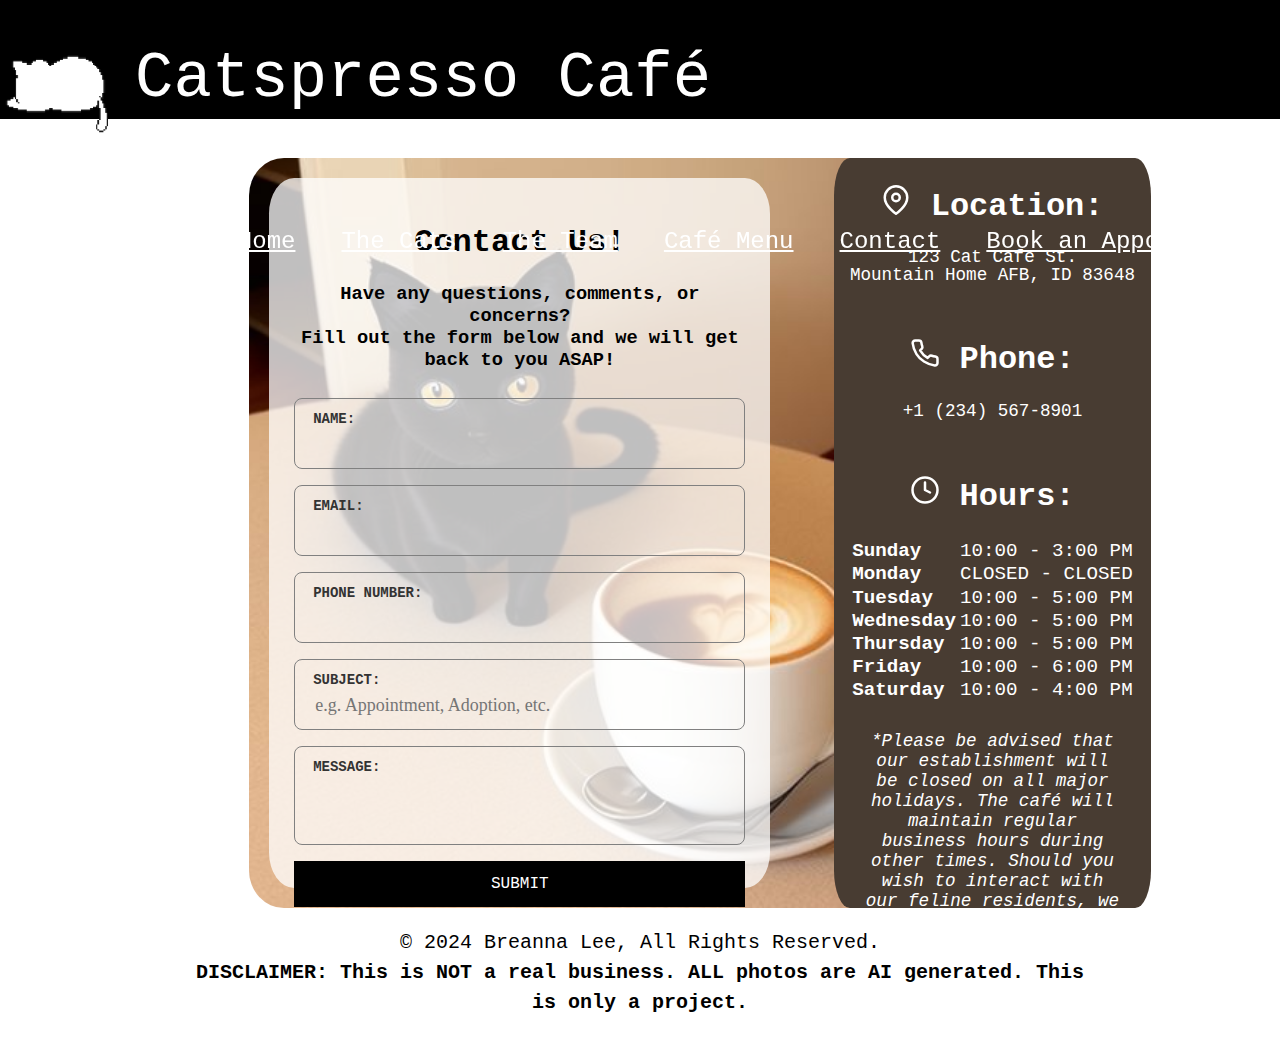
<file: CoffeeCompany/contactForm.html>
<!DOCTYPE html>
<html>

<head>
    <title> Contact | Catspresso Café</title>
    <link rel="stylesheet" href="./resources/css/mainStyle.css">
    <link rel="stylesheet" href="./resources/css/contactForm.css">
    <meta name="viewport" content="width=device-width, initial-scale=1.0">
    <meta charset="utf-8">
</head>

<body>
    <header>
        <div class="title">
            <div class="logo"></div>
            <h1>Catspresso Café</h1>
            <div class="menu" onclick="myFunction(this)">
                <div class="bar1"></div>
                <div class="bar2"></div>
                <div class="bar3"></div>
            </div>
        </div>
        
        <script>
            function myFunction(x){
                x.classList.toggle('change');
                var x = document.getElementById('links');
                if (x.style.display === 'block'){
                    x.style.display = 'none';
                } else {
                    x.style.display = 'block';
                }
            }
        </script>

        <nav id="links">
            <a href="index.html">Home</a>
            <a href="cats.html">The Cats</a>
            <a href="team.html">The Team</a>
            <a href="menu.html">Café Menu</a>
            <a href="contactForm.html">Contact</a>
            <a href="appointment.html">Book an Appointment</a>
        </nav>
    </header>
    <main>
        <div class="container">
            <div class="box left">
                <div class="contactForm">
                    <h1>Contact Us!</h1>
                    <h3>Have any questions, comments, or concerns?<br>
                        Fill out the form below and we will get back to you ASAP!</h3>
                    <form>
                        <div class="textBox">
                            <label>Name: </label>
                            <input type="text" name="" value="">
                        </div>
                        <div class="textBox">
                            <label>Email: </label>
                            <input type="text" name="" value="">
                        </div>
                        <div class="textBox">
                            <label>Phone Number: </label>
                            <input type="tel" name="" value="">
                        </div>
                        <div class="textBox">
                            <label>Subject: </label>
                            <input type="text" name="" placeholder="e.g. Appointment, Adoption, etc." value="">
                        </div>
                        <div class="textBox">
                            <label>Message: </label>
                            <textarea name="message"></textarea>
                        </div>
                    </form>
                    <a class="submitButton">Submit</a>
                </div>
            </div>

            <div class="box right">
                <div class="contactDetails">
                    <div class="location">
                        <h2><img src='./resources/images/map-pin.svg'> Location:</h2>
                        <p>123 Cat Cafe St.<br>Mountain Home AFB, ID 83648</p>
                    </div>
                    <div class="phone">
                        <h2><img src='./resources/images/phone.svg'> Phone:</h2>
                        <p>+1 (234) 567-8901</p>
                    </div>
                    <div class="hours">
                        <h2><img src="./resources/images/clock.svg"> Hours:</h2>
                        <table>
                            <tr>
                                <td><strong>Sunday</strong></td>
                                <td>10:00 - 3:00 PM</td>
                            </tr>
                            <tr>
                                <td><strong>Monday</strong></td>
                                <td>CLOSED - CLOSED</td>
                            </tr>
                            <tr>
                                <td><strong>Tuesday</strong></td>
                                <td>10:00 - 5:00 PM</td>
                            </tr>
                            <tr>
                                <td><strong>Wednesday</strong></td>
                                <td>10:00 - 5:00 PM</td>
                            </tr>
                            <tr>
                                <td><strong>Thursday</strong></td>
                                <td>10:00 - 5:00 PM</td>
                            </tr>
                            <tr>
                                <td><strong>Friday</strong></td>
                                <td>10:00 - 6:00 PM</td>
                            </tr>
                            <tr>
                                <td><strong>Saturday</strong></td>
                                <td>10:00 - 4:00 PM</td>
                            </tr>
                        </table>
                    </div>
                    <p class="note"><em>*Please be advised that our establishment will be closed on all major holidays.
                            The café will maintain regular business hours during other times.
                            Should you wish to interact with our feline residents, we kindly request that you schedule
                            an appointment in advance.
                            Thank you for your understanding and cooperation.*</em>
                    <p>


                </div>
            </div>
        </div>
        <footer>
            <div>
                <span>© 2024 Breanna Lee, All Rights Reserved.<br></span>
                <span><strong>DISCLAIMER: This is NOT a real business.
                        ALL photos are AI generated. This is only a project. </strong></span>
            </div>
        </footer>

    </main>

</body>

</html>
</file>
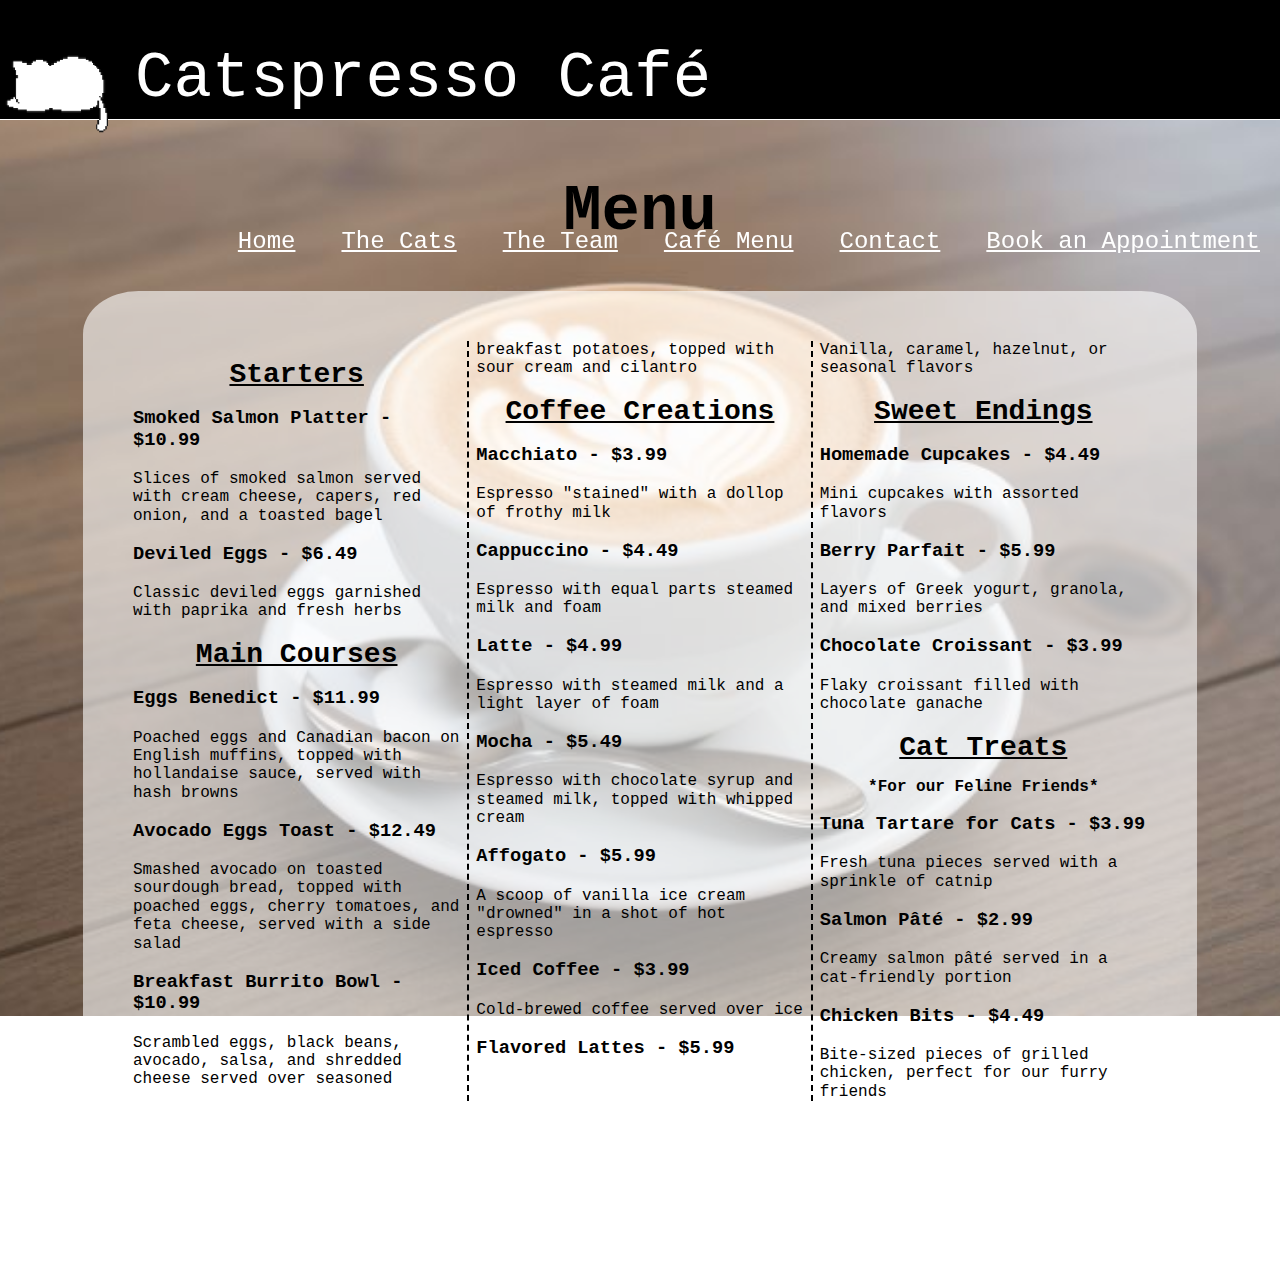
<file: CoffeeCompany/menu.html>
<!DOCTYPE html>
<html>

<head>
    <title> Menu | Catspresso Café </title>
    <link rel="stylesheet" href="./resources/css/mainStyle.css">
    <link rel="stylesheet" href="./resources/css/menuStyle.css">
    <meta name="viewport" content="width=device-width, initial-scale=1.0">
    <meta charset="utf-8">
</head>

<body class="background">
    <header>
        <div class="title">
            <div class="logo"></div>
            <h1>Catspresso Café</h1>
            <nav>
                <a href="index.html">Home</a>
                <a href="cats.html">The Cats</a>
                <a href="team.html">The Team</a>
                <a href="menu.html">Café Menu</a>
                <a href="contactForm.html">Contact</a>
                <a href="appointment.html">Book an Appointment</a>
            </nav>
        </div>
    </header>
    <main>
        <div class="menuTitle">
            <h1>Menu</h1>
        </div>
        <div class="menu">

            <div id="starters">
                <h2>Starters</h2>
                <h3>Smoked Salmon Platter - $10.99</h3>
                <p>Slices of smoked salmon served with cream cheese, capers, red onion, and a toasted bagel</p>
                <h3>Deviled Eggs - $6.49</h3>
                <p>Classic deviled eggs garnished with paprika and fresh herbs</p>
            </div>


            <div id="mainCourses">
                <h2>Main Courses</h2>
                <h3>Eggs Benedict - $11.99</h3>
                <p>Poached eggs and Canadian bacon on English muffins, topped with hollandaise sauce, served with hash
                    browns</p>
                <h3>Avocado Eggs Toast - $12.49</h3>
                <p>Smashed avocado on toasted sourdough bread, topped with poached eggs, cherry tomatoes, and feta
                    cheese, served with a side salad</p>
                <h3>Breakfast Burrito Bowl - $10.99</h3>
                <p>Scrambled eggs, black beans, avocado, salsa, and shredded cheese served over seasoned breakfast
                    potatoes, topped with sour cream and cilantro</p>


            </div>
            <div id="coffeeCreations">
                <h2>Coffee Creations</h2>
                <h3>Macchiato - $3.99 </h3>
                <p>Espresso "stained" with a dollop of frothy milk</p>
                <h3>Cappuccino - $4.49</h3>
                <p>Espresso with equal parts steamed milk and foam</p>
                <h3>Latte - $4.99</h3>
                <p>Espresso with steamed milk and a light layer of foam</p>
                <h3>Mocha - $5.49</h3>
                <p>Espresso with chocolate syrup and steamed milk, topped with whipped cream</p>
                <h3>Affogato - $5.99</h3>
                <p>A scoop of vanilla ice cream "drowned" in a shot of hot espresso</p>
                <h3>Iced Coffee - $3.99</h3>
                <p> Cold-brewed coffee served over ice</p>
                <h3>Flavored Lattes - $5.99</h3>
                <p>Vanilla, caramel, hazelnut, or seasonal flavors</p>
            </div>

            <div id="sweetEndings">
                <h2>Sweet Endings</h2>
                <h3>Homemade Cupcakes - $4.49</h3>
                <p>Mini cupcakes with assorted flavors</p>
                <h3>Berry Parfait - $5.99</h3>
                <p> Layers of Greek yogurt, granola, and mixed berries</p>
                <h3>Chocolate Croissant - $3.99</h3>
                <p> Flaky croissant filled with chocolate ganache</p>
            </div>

            <div id="catTreats">
                <h2>Cat Treats</h2>
                <h4>*For our Feline Friends*</h4>
                <h3>Tuna Tartare for Cats - $3.99</h3>
                <p>Fresh tuna pieces served with a sprinkle of catnip</p>
                <h3>Salmon Pâté - $2.99</h3>
                <p>Creamy salmon pâté served in a cat-friendly portion</p>
                <h3>Chicken Bits - $4.49</h3>
                <p>Bite-sized pieces of grilled chicken, perfect for our furry friends</p>
            </div>

        </div>
        <footer>
            <div>
                <span>© 2024 Breanna Lee, All Rights Reserved.<br></span>
                <span><strong>DISCLAIMER: This is NOT a real business. 
                        ALL photos are AI generated. This is only a project. </strong></span>
            </div>
        </footer>

    </main>
</file>
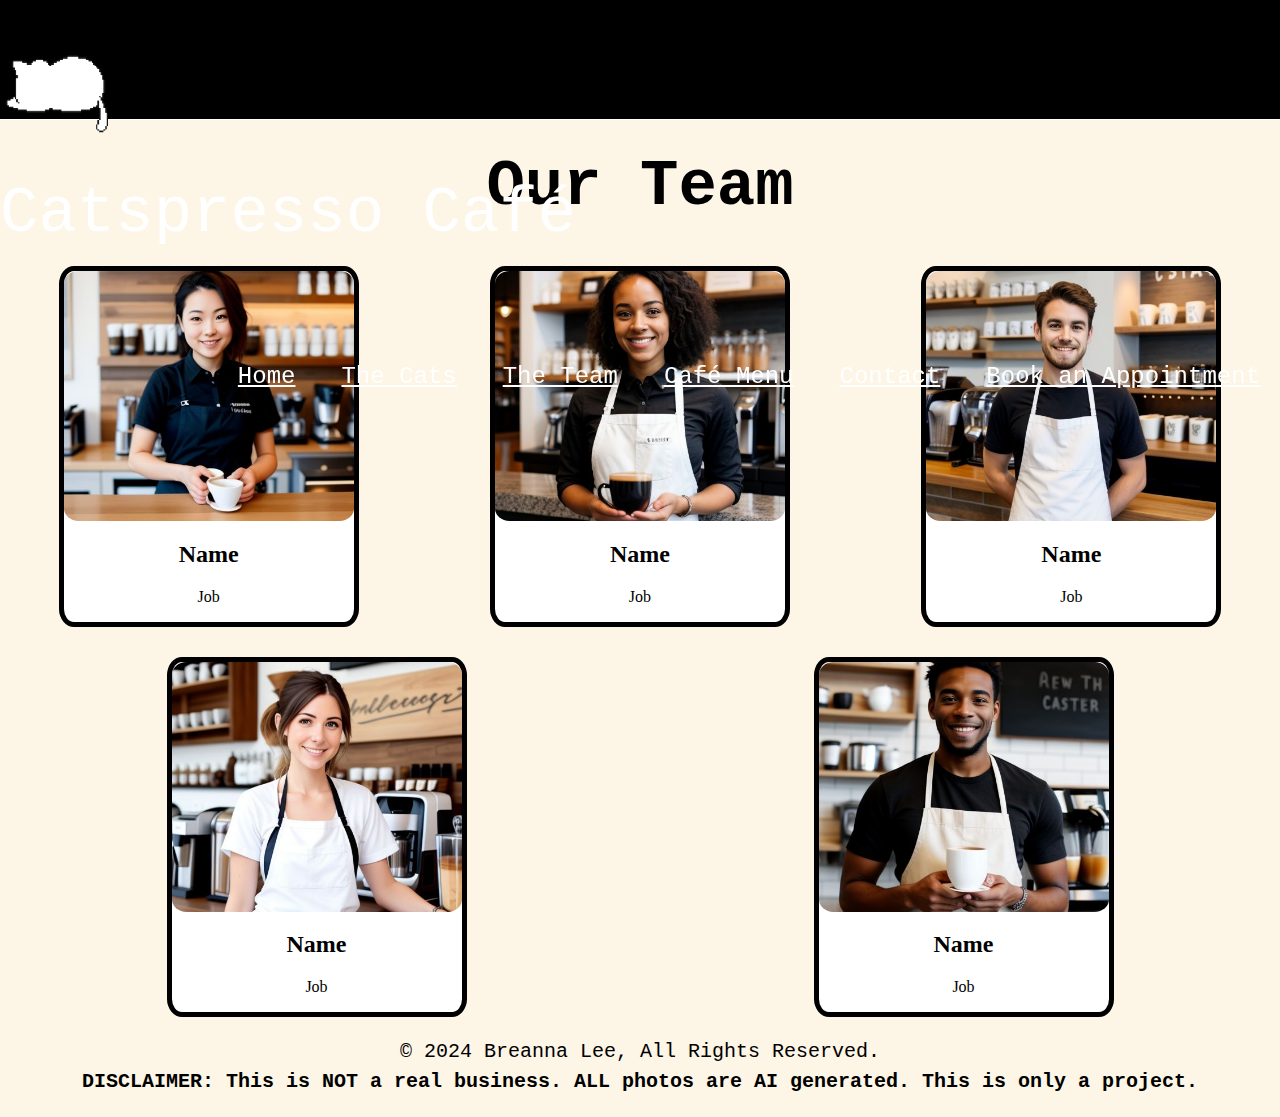
<file: CoffeeCompany/team.html>
<!DOCTYPE html>
<html>

<head>
    <title> Team | Catspresso Café </title>
    <link rel="stylesheet" href="./resources/css/mainStyle.css">
    <link rel="stylesheet" href="./resources/css/teamStyle.css">
    <meta name="viewport" content="width=device-width, initial-scale=1.0">
    <meta charset="utf-8">
</head>

<body class="background">
    <header>
        <div class="head">
            <div class="logo"></div>
            <div class="title">
                <h1>Catspresso Café</h1>
            </div>
            <div class="menu" onclick="myFunction(this)">
                <div class="bar1"></div>
                <div class="bar2"></div>
                <div class="bar3"></div>
            </div>
        </div>
        
        <script>
            function myFunction(x){
                x.classList.toggle('change');
                var x = document.getElementById('links');
                if (x.style.display === 'block'){
                    x.style.display = 'none';
                } else {
                    x.style.display = 'block';
                }
            }
        </script>

        <nav id="links">
            <a href="index.html">Home</a>
            <a href="cats.html">The Cats</a>
            <a href="team.html">The Team</a>
            <a href="menu.html">Café Menu</a>
            <a href="contactForm.html">Contact</a>
            <a href="appointment.html">Book an Appointment</a>
        </nav>
    </header>
    <h1>Our Team</h1>
    <div class="container">
        <div class="box">
            <div class="thumbnail sarah"></div>
            <div class="content">
                <h2>Name</h2>
                <p>Job</p>
            </div>
        </div>
        <div class="box">
            <div class="thumbnail ava"></div>
            <div class="content">
                <h2>Name</h2>
                <p>Job</p>
            </div>
        </div>
        <div class="box">
            <div class="thumbnail colin">
            </div>
            <div class="content">
                <h2>Name</h2>
                <p>Job</p>
            </div>
        </div>
        <div class="box">
            <div class="thumbnail hannah"></div>
            <div class="content">
                <h2>Name</h2>
                <p>Job</p>
            </div>
        </div>
        <div class="box">
            <div class="thumbnail damion"></div>
            <div class="content">
                <h2>Name</h2>
                <p>Job</p>
            </div>
        </div>
    </div>

    <footer>
        <span>© 2024 Breanna Lee, All Rights Reserved.<br></span>
        <span><strong>DISCLAIMER: This is NOT a real business.
                ALL photos are AI generated. This is only a project. </strong></span>

    </footer>
</body>

</html>

<!--
            <div class="teamGrid">
                <div class="polaroid">
                    <img src="../CoffeeCompany/resources/images/SarahBarista.jpg">
                    <h2>Sarah</h2>
                    <h3>Owner</h3>
                </div>
                <div class="polaroid">
                    <img src="../CoffeeCompany/resources/images/DamionBarista.jpg">
                    <h2>Damion</h2>
                    <h3>Caretaker/Barista</h3>
                </div>
                <div class="polaroid">
                    <img src="../CoffeeCompany/resources/images/MeredithBarista.jpg">
                    <h2>Meredith</h2>
                    <h3>Caretaker/Barista</h3>
                </div>
                <div class="polaroid">
                    <img src="../CoffeeCompany/resources/images/JohnBarista.jpg">
                    <h2>John</h2>
                    <h3>Caretaker/Barista</h3>
                </div>
                <div class="polaroid">
                    <img src="../CoffeeCompany/resources/images/JackieBarista.jpg">
                    <h2>Jackie</h2>
                    <h3>Adoption</h3>
                </div>
            </div>-->
</file>
<file: resources/css/mainStyle.css>
/* Remove the white space at the top of the header */
* {
    box-sizing: border-box;
}

html {
    font-size: 16px;
}

body {
    background-color: white;
    padding-top: 120px;

}

header {
    border-bottom: 1px solid white;
    min-height: 90px;
    position: fixed;
    width: 100%;
    top: 0;
    left: 0;
    background-color: black;
    z-index: 1;
}

.head{
    display: inline-flex;
}

.logo {
    min-height: 100px;
    min-width: 100px;
    background-image: url("../images/Cat.gif");
    background-size: contain;
    image-resolution: 400dpi;
    background-repeat: no-repeat;
    padding-left: 20px;
}

.bar1,
.bar2,
.bar3 {
    width: 35px;
    height: 3px;
    background-color: #FFF;
    transition: 0.4s;
    margin: 6px 0;
    visibility: visible;
}

.change .bar1 {
    transform: translate(0, 9px) rotate(-45deg);
}

.change .bar2 {
    opacity: 0;
}

.change .bar3 {
    transform: translate(0, -9px) rotate(45deg);
}

.menu {
    float: right;
    margin: 60px 20px;
    display: block;
    position: absolute;
    right: 0;
    top: 0;

}

.title h1{
    color: white;
    font-family: 'Courier New', Courier, monospace;
    font-weight: 500;
    font-size: 3rem;
}

header nav {
    text-align: center;
    font-size: 1.5rem;
    float: right;

}

nav a {
    padding: 14px;
    text-decoration: none;
    font-size: 17px;
    display: block;
    color: white;
    text-align: center;
    margin: 20px;
    font-family: 'Courier New', Courier, monospace;
}

nav {
    width: 100%;
    display: none;
    overflow: hidden;
    background-color: #333;
    position: absolute;
    margin: 100px;
}
 

a:hover {
    color: darkgray;
}

.row {
    display: grid;
    grid-template-columns: 1fr 1fr;
    background-color: black;
}

.column {
    flex: 70%;
    margin: 10px;
    height: auto;
    width: auto;

}

#cafePicture {
    background-image: url("../images/landingPageCat.jpg");
    background-repeat: no-repeat;
    background-size: cover;
    background-position: center;
    flex-direction: column;

}

.missionStatement {
    text-align: center;
    margin: 80px 0;
    overflow: hidden;
    color: white;
    font-family: 'Courier New', Courier, monospace;
    line-height: 1.4;

}

.missionStatement h1 {
    font-size: 3.5rem;

}

.missionStatement h4 {
    font-size: 1.15rem;
    padding: 10px;
    font-weight: 400;
}


.gallery {
    font-family: 'Courier New', Courier, monospace;
    text-align: center;
    font-size: 2rem;

}

.cafeGallery {
    margin: 20px;
    display: flex;
    height: 30rem;
    gap: 1rem;
    flex-direction: row-reverse;
}

.cafeGallery>div {
    flex: 1;
    border-radius: 2rem;
    background-position: center;
    background-repeat: no-repeat;
    background-size: auto 100%;
    transition: all .8s cubic-bezier(.25, .4, .45, 1.4);
}

.cafeGallery>div:hover {
    flex: 4;
}

footer {
    padding: 20px;
    text-align: center;
    font-size: 1.25rem;
    font-family: 'Courier New', Courier, monospace;
    line-height: 1.5;
}

@media only screen and (max-width: 768px) {
    .row {
        grid-template-columns: 1fr;
        grid-auto-rows: 1fr;
        margin: 0 auto;
        min-height: 800px;
    }

    #cafePicture {
        background-attachment: fixed;
    }

    .missionStatement {
        width: 100%;
        padding: 25px;
    }

    .missionStatement h1 {
        font-size: 2rem;
    }

    .missionStatement h4 {
        font-size: 1rem;
    }

    .cafeGallery {
        flex-direction: column;
        height: 60rem;
    }

    .cafeGallery>div {
        flex: 1;
        background-size: 100%;

    }

    .cafeGallery>div:hover {
        flex: 2;
    }

}

@media only screen and (max-width: 480px) {

    .title h1{
        font-size: 2rem;
    }
   
    .gallery h1 {
        font-size: 2.5rem;
    }

    header{
        justify-content: center;
        align-content: center;
        top: 0;
    }

    footer{
        font-size: 1rem;
    }

}

@media only screen and (orientation: landscape) {
    header{
        position: absolute;
        min-height: 100px;
    }

    .title h1{
        font-size: 2.5rem;
    }

    body{
        padding-top: 90px;
    }

}
</file>
<file: resources/css/catsStyle.css>
*{
    box-sizing: border-box;
}

html{
    font-size: 16px;
}

body{
    padding-top: 120px;
    background-color: #483C32;
}

#ourCats{
    text-align: center;
    color: white;
    font-family: 'Courier New', Courier, monospace;
    font-size: 2rem;
    padding-top: 10px;
}

#ourCats p{
    font-size: 1.5rem;
    padding-bottom: 15px;
}

.container{
    display: flex;
    flex-wrap: wrap;
    align-content: center;
    justify-content: space-evenly;
    gap: 25px;
    
}

.wrapper{
    height: 350px;
    width: 250px;
    position: relative;
    transform-style: preserve-3d;
    box-sizing: border-box;
    
}

.wrapper .card{
    height: 100%;
    width: 100%;
    position: absolute;
    background: white;
    border-radius: 20px;
    padding: 5px;
    transform-style: preserve-3d;
    backface-visibility: hidden;
    transition: 0.6s cubic-bezier(0.4, 0.2, 0.2, 1);
    box-sizing: border-box;
    
}

.wrapper:hover > .cardFront{
    transform: rotateY(180deg);

}

.wrapper .card img{
    height: 100%;
    width: 100%;
    object-fit: contain;
    border-radius: 20px;
}

.wrapper .cardBack img{
    height: 100px;
    width: 100px;
    border-radius: 50%;
    background: black;

}

.wrapper .cardBack{
    display: flex;
    flex-direction: column;
    align-items: center;
    justify-content: space-evenly;
    transform: rotateY(180deg);
}

.wrapper:hover > .cardBack{
    transform: rotateY(0deg);

}

.info{
    color: black;
    font-size: 0.90rem;
    
}

.info h2{
    text-align: left;
    padding-left: 20px;
    
}


footer{
    padding: 20px;
    text-align: center;
    font-size: 1.25rem;
    font-family: 'Courier New', Courier, monospace;
    color: white;
    line-height: 1.5;
    
}


@media screen and (max-width: 720px){

    .wrapper{
        height: 300px;
        width: 200px;
    }

    .wrapper .cardBack img{
        height: 80px;
        width: 80px;
        padding: 2px;
    }

    .info{
        font-size: 10px;
        padding: 5px;
    }

    #ourCats{
        font-size: 1.4rem;
    }

    #ourCats p{
        font-size: 1.2rem;
    }

    footer{
        font-size: 0.85rem;
    }

}


@media screen and (max-width: 480px){
    .wrapper{
        height: 300px;
        width: 200px;
    }

    .wrapper .cardBack img{
        height: 100px;
        width: 100px;
        padding: 2px;
    }

    .info{
        font-size: 12px;
        padding: 5px;
    }

    #ourCats{
        font-size: 1rem;
    }

    #ourCats p{
        font-size: 0.90rem;
    }

    footer{
        font-size: 0.85rem;
    }

}
</file>
<file: resources/css/contactForm.css>
*{
    box-sizing: border-box;
}

html{
    font-size: 16px;
}

body{
    height: 1000px;
    padding: 150px;
    
}

.container{
    display: grid;
    grid-template-columns: repeat(2, 1fr);
    align-items: center;
    justify-content: center;
    
}

.box{
    height: 750px;
    border-radius: 5%;
    margin: 0 100px;
}

.box.left{
    background-image: url('../images/contactCat.jpg');
    background-position: center;
    background-repeat: no-repeat;
    background-size: cover;
    padding: 20px;
    padding-right: 180px;
    width: 120%;
    
}

.box.right{
    background-color: #483C32;
    width: 80%;
    
}

.contactForm{
    background-color: rgba(255, 255, 255, 0.75);
    text-align: center;
    padding: 25px;
    height: 710px;
    border-radius: 5%;
    font-family: 'Courier New', Courier, monospace;
    
}

form{
    text-align: left;
}

.textBox{
    border: 1px solid gray;
    margin: 8px 0;
    padding: 12px 18px;
    border-radius: 8px;
    display: inline-block;
    width: 100%;
    text-align: left;
    text-transform: uppercase;
}

.textBox input, .textBox textarea{
    width: 100%;
    border: none;
    background: none;
    outline: none;
    font-size: 18px;
    margin-top: 6px;
    resize: none;
    font-family: 'Times New Roman', Courier, monospace;
}

.textBox label{
    display: block;
    text-align: left;
    color: #333;
    text-transform: uppercase;
    font-size: 14px;
    font-weight: bold;

}
.submitButton{
    display: block;
    background-color: black;
    padding: 14px 0;
    color: white;
    text-transform: uppercase;
    margin-top: 8px;
    width: 100%;
    cursor: pointer;
}

.contactDetails{
    margin: 0 auto;
    font-family: 'Courier New', Courier, monospace;
}

.contactDetails h2 {
    font-size: 2rem;
    text-align: center;
    color: #FFF;
}

.contactDetails p{
    font-size: 1.1rem;
    text-align: center;
    color: #FFF;
}

img{
    height: 30px;
    color: #FFF;
    
}

table{
    color: #FFF;
    margin: 0 auto;
    font-size: 1.2rem; 
}

.note{
    padding: 0 30px;
}

.location, .phone, .hours{
    line-height: 1;
    padding-bottom: 10px;
}

@media screen and (max-width: 720px){
    .container{
        grid-template-columns: repeat(1, 1fr);
    }

}
</file>
<file: resources/css/menuStyle.css>
/* Remove the white space at the top of the header */
*{
    box-sizing: border-box;
}

html{
    font-size: 16px;
}

body{
    padding: 75px;
    background-image: url(../images/coffeeBackground.jpg);
    background-position: center;
    background-size: cover;
    background-repeat: no-repeat;
    image-resolution: 300dpi;

}
.menuTitle{
    text-align: center;
    font-family: 'Courier New', Courier, monospace;
    font-size: 2rem;
    color: #000;
    padding-top: 50px;
    
}

.cafeMenu{
    column-count: 3;
    column-rule: 2px dashed #000;
    text-align: left;
    line-height: 1.15;
    font-family: 'Courier New', Courier, monospace;
    background-color: rgba(255, 255, 255, 0.6);
    border-radius: 5%;
    padding: 50px;
    
}

.cafeMenu h2{
    font-size: 1.75rem;
    text-align: center;
    text-decoration: underline;
}

.cafeMenu h2, h4{
    text-align: center;
    line-height: 0.75;
}

footer{
    color: #FFF;
    padding-top: 20px;
    line-height: 1.5;
}

@media screen and (max-width: 720px){
    .cafeMenu{
        column-count: 1;
        padding: 15px;
    }

    .menuTitle{
        font-size: 1.5rem;
        padding-top: 100px;
        
    }

    body{
        padding: 25px;
        background-image: url('../images/coffeeBackground1.jpg');
        background-position: center;
        background-size: cover;
        background-repeat: no-repeat;
    }

    






}
</file>
<file: resources/css/teamStyle.css>
*{
    box-sizing: border-box;
}

html{
    font-size: 16px;
}

body{
    padding-top: 120px;
    background-color: oldlace;
}

.pageTitle h1{ 
    text-align: center;
    color: #000;
    font-family: 'Courier New', Courier, monospace;
    font-size: 4rem;
}

.container{
    display: flex;
    flex-wrap: wrap;
    justify-content: space-around;
    gap: 30px;
}

.box{
    width: 300px;
    background-color: #FFF;
    border: 5px solid #000;
    border-radius: 5%;

}

.thumbnail{
    flex: 1 1 200px;
    background-color: blue;
    height: 250px;
    border-radius: 5%;
}

.content{
    flex: 2 1 300px;
    text-align: center;
}

.sarah{

    background: url('../images/SarahBarista.jpg') no-repeat center;
    background-size: cover;
}

.ava{
    background: url('../images/AvaBarista.jpg') no-repeat center;
    background-size: cover;
}

.colin{
    background: url('../images/ColinBarista.jpg') no-repeat center;
    background-size: cover;
}

.hannah{
    background: url('../images/HannahBarista.jpg') no-repeat center;
    background-size: cover;
}

.damion{
    background: url('../images/DamionBarista.jpg') no-repeat center;
    background-size: cover;
}

@media only screen and (max-width: 480px){
    .pageTitle h1{
        font-size: 2.5rem;
    }

    .box{
        width: 250px;
    }

    footer{
        font-size: 0.8rem;
    }


}
</file>
<file: CoffeeCompany/resources/css/mainStyle.css>
/* Remove the white space at the top of the header */
*{
    box-sizing: border-box;
}

html{
    font-size: 16px;
}

body{
    background-color: white; 
    padding-top: 120px;

}

header{
    border-bottom: 1px solid white;
    height: 120px;
    position: fixed;
    width: 100%;
    top: 0;
    left: 0;
    background-color: black;
    z-index: 1;
}

.title{
    text-align: left;
    float: inline-start;
    font-size: 2rem;
    width: 100%;
    
}

.logo{
    height: 135px;
    width: 135px;
    background-image: url("../images/Cat.gif");
    background-size: contain;
    image-resolution: 400dpi;
    background-repeat: no-repeat;
    float: inline-start;
    padding-left: 20px;
}

.title h1{
    float: inline-start;
    color: white;
    font-family: 'Courier New', Courier, monospace;
    font-weight: 500;
}

header nav{
    text-align: center;
    font-size: 1.5rem;
    float: right;
    
}

nav a{
    color: white;
    display: inline-block;
    text-align: center;
    margin: 20px;
    padding-top: 50px;
    font-family: 'Courier New', Courier, monospace;
}

a:hover{
    color: darkgray;
}

.row{
    display: grid;
    grid-template-columns: 1fr 1fr;
    background-color: black;
}

.column{
    flex: 70%;
    margin: 10px;
    height: auto;
    width: auto;

}

#cafePicture{
    background-image: url("../images/CatCafe.jpg");
    background-repeat: no-repeat;
    background-size: cover;
    background-position: center;
    flex-direction: column;

}

.missionStatement{
    text-align: center;
    margin: 80px 0;
    overflow: hidden;
    color: white;
    font-family: 'Courier New', Courier, monospace;
    line-height: 1.4;
    
}

.missionStatement h1{
    font-size: 3.5rem;
    
}

.missionStatement h4{
    font-size: 1.15rem;
    padding: 10px;
    font-weight: 400;
}


.gallery{
    font-family: 'Courier New', Courier, monospace;
    text-align: center;
    font-size: 2rem;
    
}

.cafeGallery{
    margin: 20px;
    display: flex;
    height: 30rem;
    gap: 1rem;
    flex-direction: row-reverse;
}

.cafeGallery > div{
    flex: 1;
    border-radius: 2rem;
    background-position: center;
    background-repeat: no-repeat;
    background-size: auto 100%;
    transition: all .8s cubic-bezier(.25, .4, .45, 1.4);
}

.cafeGallery > div:hover{
    flex: 2;
}

footer{
    padding: 20px;
    text-align: center;
    font-size: 1.25rem;
    font-family: 'Courier New', Courier, monospace;
    line-height: 1.5;
}

@media only screen and (max-width: 768px){
    .row{
        grid-template-columns: 1fr;
        grid-auto-rows: 1fr;
        margin: 0 auto;
        
    }

    #cafePicture{
        background-attachment: fixed;
    }

    .missionStatement{
        width: 100%;
        padding: 25px;
    }

    .title{
        font-size: 1rem;
        padding-top: 10px;
        line-height: 0.8;
    }

    .logo{
        height: 110px;
        width: 110px;
        padding-left: 30px;
    }

    .missionStatement h1{
        font-size: 2rem;
    }

    .missionStatement h4{
        font-size: 1rem;
    }

    .cafeGallery{
        flex-direction: column;
        height: 60rem;
    }

    .cafeGallery > div{
        flex: 1;
        background-size: 100%;
        
    }

    .cafeGallery > div:hover{
        flex: 2;
    }

}

@media only screen and (max-width: 490px){


}
</file>
<file: CoffeeCompany/resources/css/catsStyle.css>
*{
    box-sizing: border-box;
}

html{
    font-size: 16px;
}

.head{
    padding-top: 120px;
    background-color: #483C32;
}

#ourCats{
    text-align: center;
    color: white;
    font-family: 'Courier New', Courier, monospace;
    font-size: 2rem;
    padding-top: 10px;
}

#ourCats p{
    font-size: 1.5rem;
}

.grid{
    display: grid;
    height: 950px;
    align-content: center;
    justify-content: center;
    grid-template-columns: repeat(5, auto);
    gap: 80px;
    
}

.wrapper{
    height: 400px;
    width: 300px;
    position: relative;
    transform-style: preserve-3d;
    box-sizing: border-box;
    
}

.wrapper .card{
    height: 100%;
    width: 100%;
    position: absolute;
    background: white;
    border-radius: 20px;
    padding: 5px;
    transform-style: preserve-3d;
    backface-visibility: hidden;
    transition: 0.6s cubic-bezier(0.4, 0.2, 0.2, 1);
    box-sizing: border-box;
    
}

.wrapper:hover > .cardFront{
    transform: rotateY(180deg);

}

.wrapper .card img{
    height: 100%;
    width: 100%;
    object-fit: contain;
    border-radius: 20px;
}

.wrapper .cardBack img{
    height: 150px;
    width: 150px;
    border-radius: 50%;
    padding: 5px;
    background: black;

}

.wrapper .cardBack{
    display: flex;
    flex-direction: column;
    align-items: center;
    justify-content: space-evenly;
    transform: rotateY(180deg);
}

.wrapper:hover > .cardBack{
    transform: rotateY(0deg);

}

.info{
    color: black;
    font-size: 0.90rem;
    
}

.info h2{
    text-align: left;
    padding-left: 20px;
    
}


footer{
    padding: 20px;
    text-align: center;
    font-size: 1.25rem;
    font-family: 'Courier New', Courier, monospace;
    color: white;
    line-height: 1.5;
    
}

@media screen and (min-width: 1200px){
    .grid{
        grid-template-columns: repeat(4, auto);
        gap: 50px;
        height: 1300px;
    }


    


}


@media screen and (max-width: 720px){
    .grid{
        grid-template-columns: repeat(2, auto);
        gap: 50px;
        height: 1500px;
    }

    .wrapper{
        height: 225px;
        width: 175px;
    }

    .wrapper .cardBack img{
        height: 60px;
        width: 60px;
        padding: 2px;
    }

    .info{
        font-size: 10px;
        padding: 5px;
    }
}
</file>
<file: CoffeeCompany/resources/css/contactForm.css>
*{
    box-sizing: border-box;
}

html{
    font-size: 16px;
}

body{
    height: 1000px;
    padding: 150px;
    
}

.container{
    display: grid;
    grid-template-columns: repeat(2, 1fr);
    align-items: center;
    justify-content: center;
    
}

.box{
    height: 750px;
    border-radius: 5%;
    margin: 0 100px;
}

.box.left{
    background-image: url('../images/contactCat.jpg');
    background-position: center;
    background-repeat: no-repeat;
    background-size: cover;
    padding: 20px;
    padding-right: 180px;
    width: 120%;
    
}

.box.right{
    background-color: #483C32;
    width: 80%;
    
}

.contactForm{
    background-color: rgba(255, 255, 255, 0.75);
    text-align: center;
    padding: 25px;
    height: 710px;
    border-radius: 5%;
    font-family: 'Courier New', Courier, monospace;
    
}

form{
    text-align: left;
}

.textBox{
    border: 1px solid gray;
    margin: 8px 0;
    padding: 12px 18px;
    border-radius: 8px;
    display: inline-block;
    width: 100%;
    text-align: left;
    text-transform: uppercase;
}

.textBox input, .textBox textarea{
    width: 100%;
    border: none;
    background: none;
    outline: none;
    font-size: 18px;
    margin-top: 6px;
    resize: none;
    font-family: 'Times New Roman', Courier, monospace;
}

.textBox label{
    display: block;
    text-align: left;
    color: #333;
    text-transform: uppercase;
    font-size: 14px;
    font-weight: bold;

}
.submitButton{
    display: block;
    background-color: black;
    padding: 14px 0;
    color: white;
    text-transform: uppercase;
    margin-top: 8px;
    width: 100%;
    cursor: pointer;
}

.contactDetails{
    margin: 0 auto;
    font-family: 'Courier New', Courier, monospace;
}

.contactDetails h2 {
    font-size: 2rem;
    text-align: center;
    color: #FFF;
}

.contactDetails p{
    font-size: 1.1rem;
    text-align: center;
    color: #FFF;
}

img{
    height: 30px;
    color: #FFF;
    
}

table{
    color: #FFF;
    margin: 0 auto;
    font-size: 1.2rem; 
}

.note{
    padding: 0 30px;
}

.location, .phone, .hours{
    line-height: 1;
    padding-bottom: 10px;
}

@media screen and (max-width: 720px){
    .container{
        grid-template-columns: repeat(1, 1fr);
    }

}
</file>
<file: CoffeeCompany/resources/css/menuStyle.css>
/* Remove the white space at the top of the header */
*{
    box-sizing: border-box;
}

html{
    font-size: 16px;
}

body{
    padding: 75px;
    background-image: url(../images/coffeeBackground.jpg);
    background-position: center;
    background-size: cover;
    background-repeat: no-repeat;
    image-resolution: 300dpi;
    height: 1000px;


}
.menuTitle{
    text-align: center;
    font-family: 'Courier New', Courier, monospace;
    font-size: 2rem;
    color: #000;
    padding-top: 50px;
    
}

.menu{
    column-count: 3;
    column-rule: 2px dashed #000;
    text-align: left;
    line-height: 1.15;
    font-family: 'Courier New', Courier, monospace;
    background-color: rgba(255, 255, 255, 0.6);
    border-radius: 5%;
    padding: 50px;
    
}

.menu h2{
    font-size: 1.75rem;
    text-align: center;
    text-decoration: underline;
}

.menu h2, h4{
    text-align: center;
    line-height: 0.75;
}

footer{
    color: #FFF;
    padding-top: 20px;
    line-height: 1.5;
}

@media screen and (max-width: 720px){
    .menu{
        column-count: 1;
        padding: 15px;
    }

    .menuTitle{
        font-size: 1.5rem;
        padding-top: 100px;
        
    }

    body{
        padding: 25px;
        background-image: url('../images/coffeeBackground1.jpg');
        background-position: center;
        background-size: cover;
        background-repeat: no-repeat;
    }

    






}
</file>
<file: CoffeeCompany/resources/css/teamStyle.css>
*{
    box-sizing: border-box;
}

html{
    font-size: 16px;
}

.background{
    padding-top: 100px;
    height: 900px;
    background-color: oldlace;
   

}

h1{ 
    text-align: center;
    color: #000;
    font-family: 'Courier New', Courier, monospace;
    font-size: 4rem;
}

.container{
    display: flex;
    flex-wrap: wrap;
    justify-content: space-around;
    gap: 30px;
}

.box{
    width: 300px;
    background-color: #FFF;
    border: 5px solid #000;
    border-radius: 5%;

}

.thumbnail{
    flex: 1 1 200px;
    background-color: blue;
    height: 250px;
    border-radius: 5%;
}

.content{
    flex: 2 1 300px;
    text-align: center;
}

.sarah{
    background-image: url('../images/SarahBarista.jpg');
    background-position: center;
    background-size: cover;
    background-repeat: no-repeat;
}

.ava{
    background-image: url('../images/AvaBarista.jpg');
    background-position: center;
    background-size: cover;
    background-repeat: no-repeat;
}

.colin{
    background-image: url('../images/ColinBarista.jpg');
    background-position: center;
    background-size: cover;
    background-repeat: no-repeat;
}

.hannah{
    background-image: url('../images/HannahBarista.jpg');
    background-position: center;
    background-size: cover;
    background-repeat: no-repeat;
}

.damion{
    background-image: url('../images/DamionBarista.jpg');
    background-position: center;
    background-size: cover;
    background-repeat: no-repeat;
}
</file>
